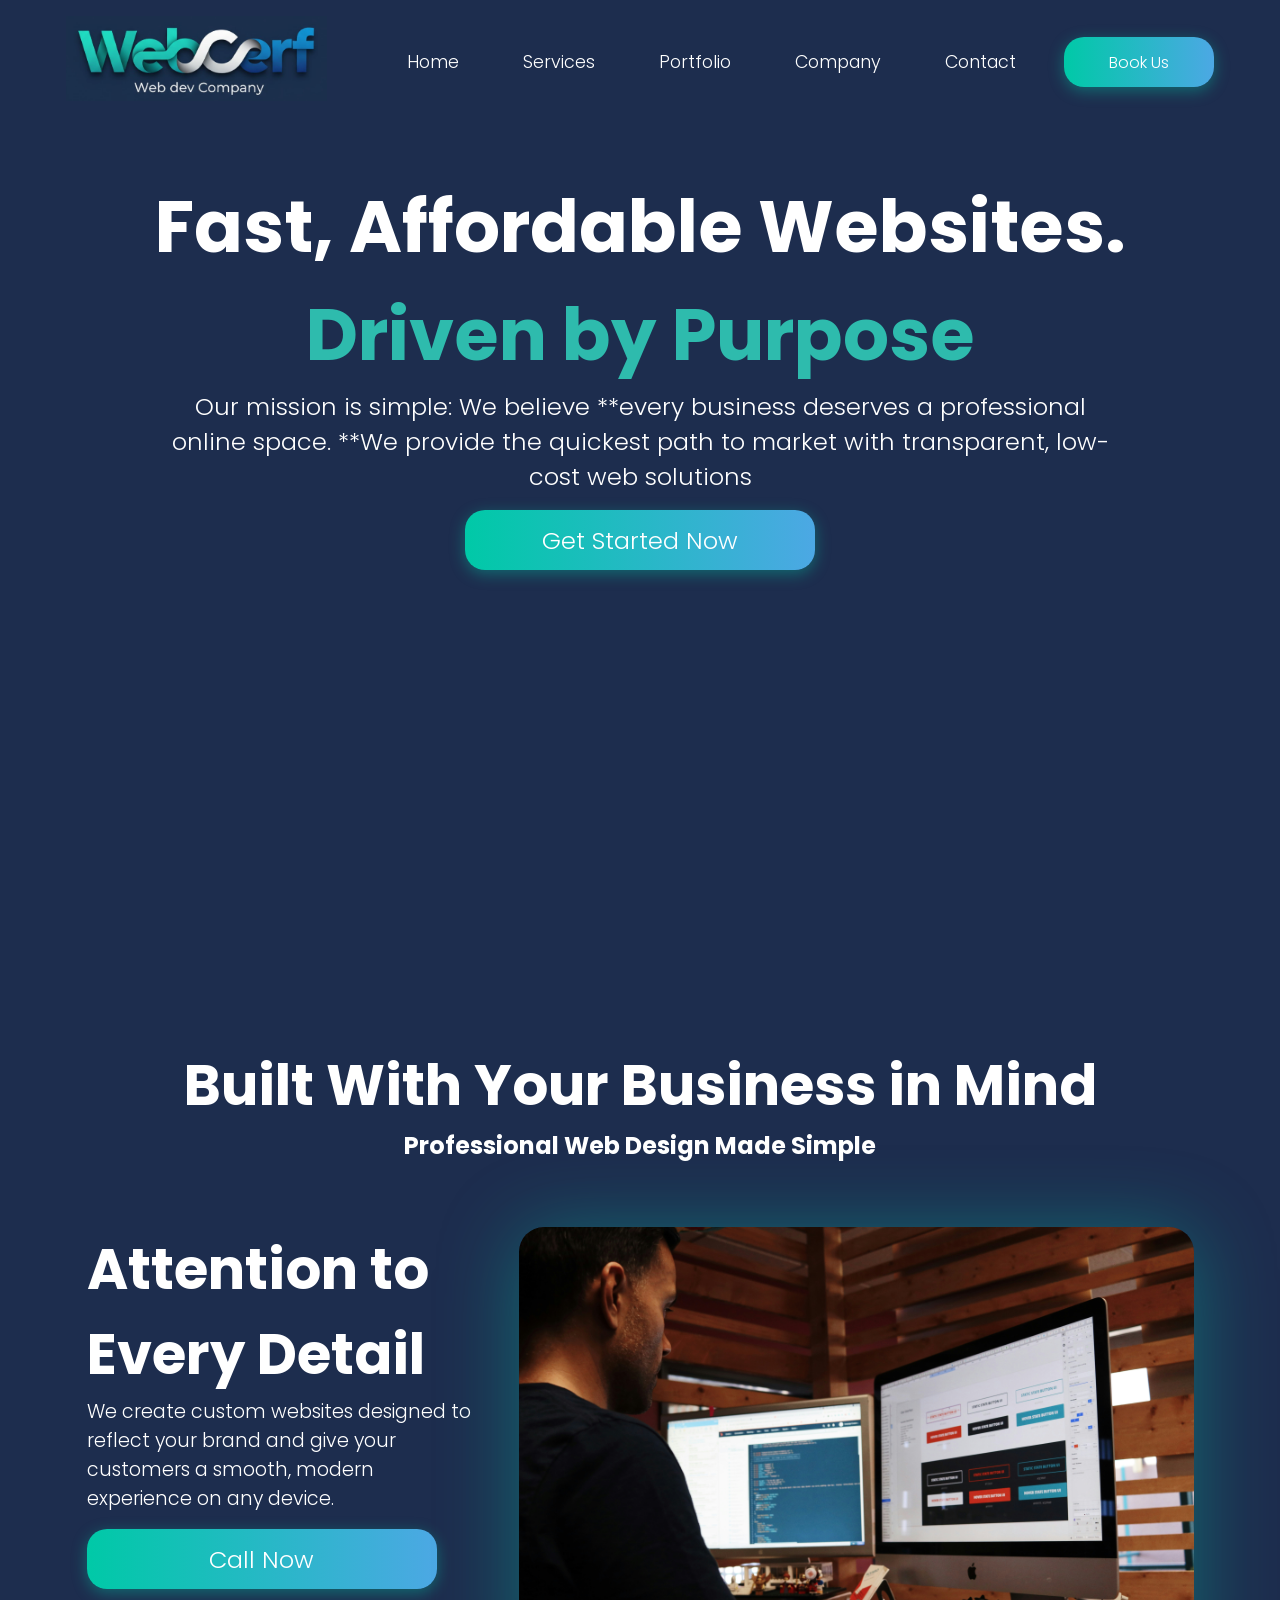
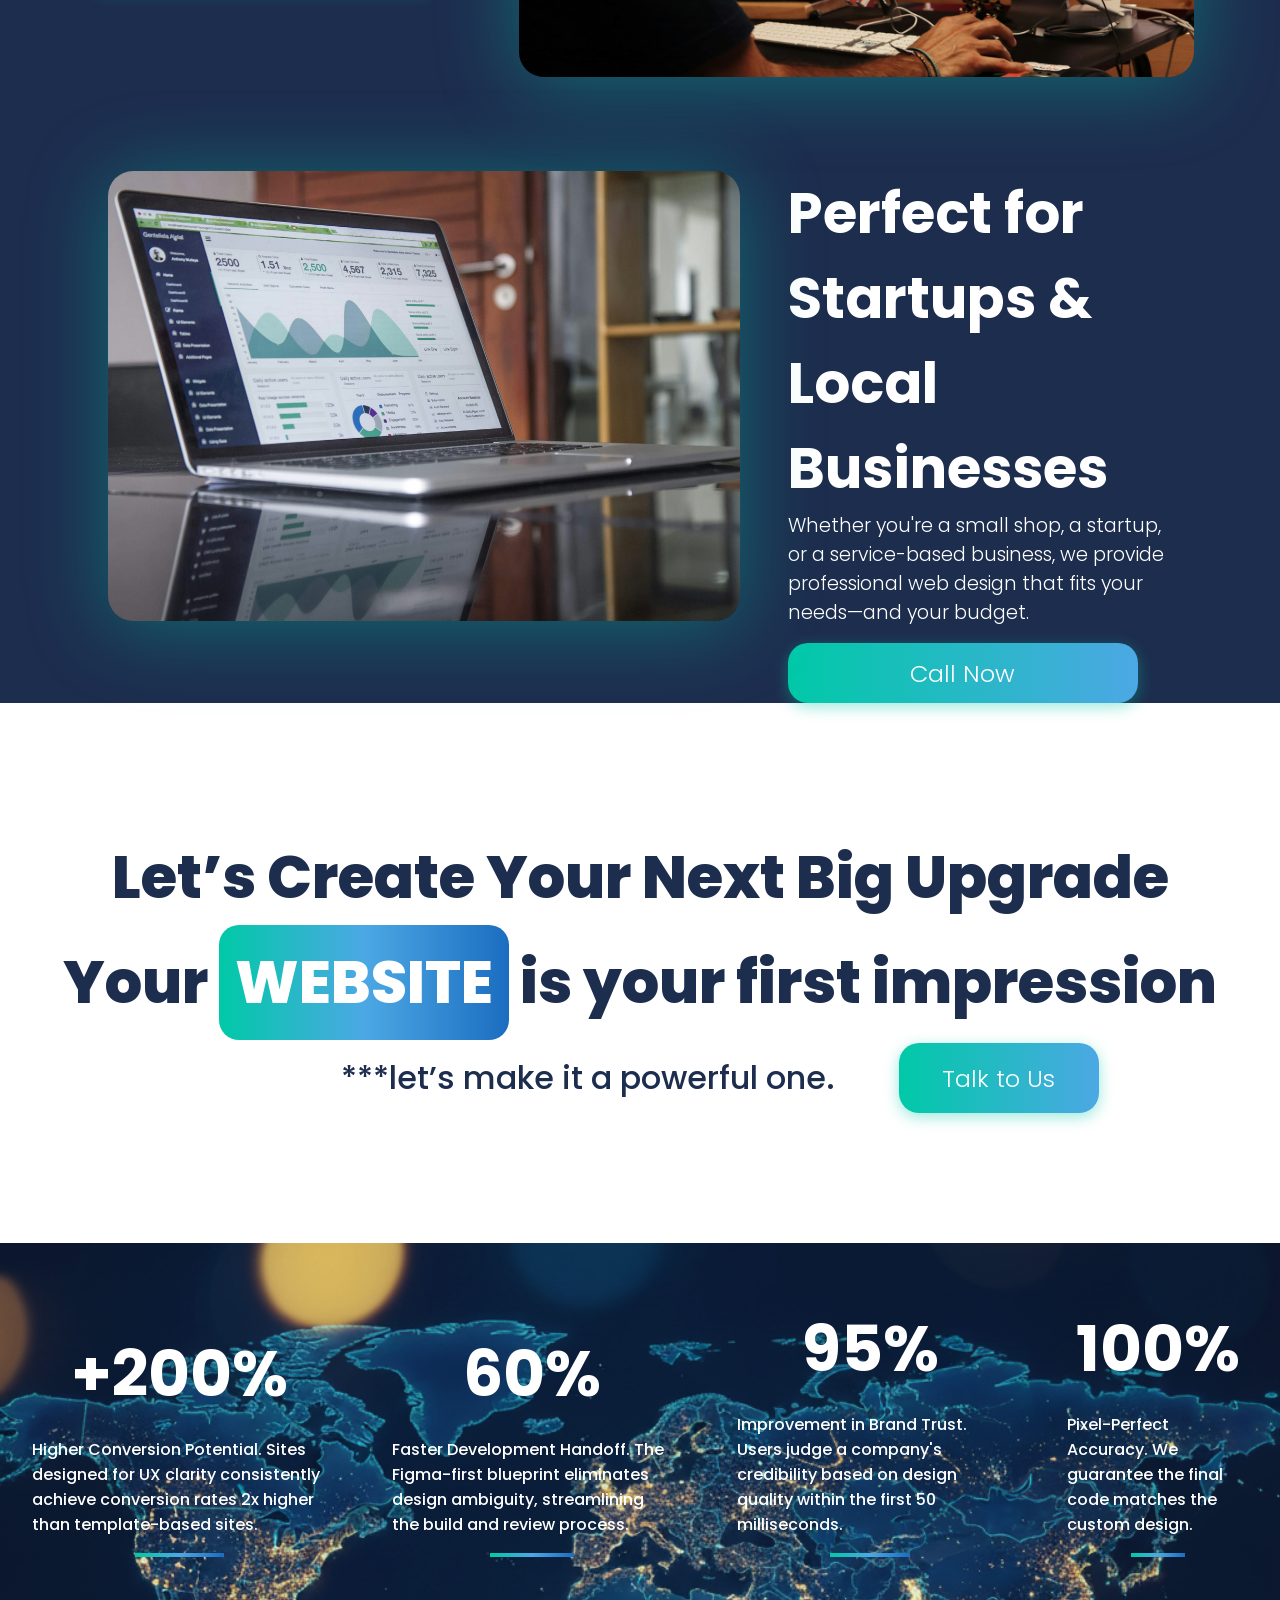
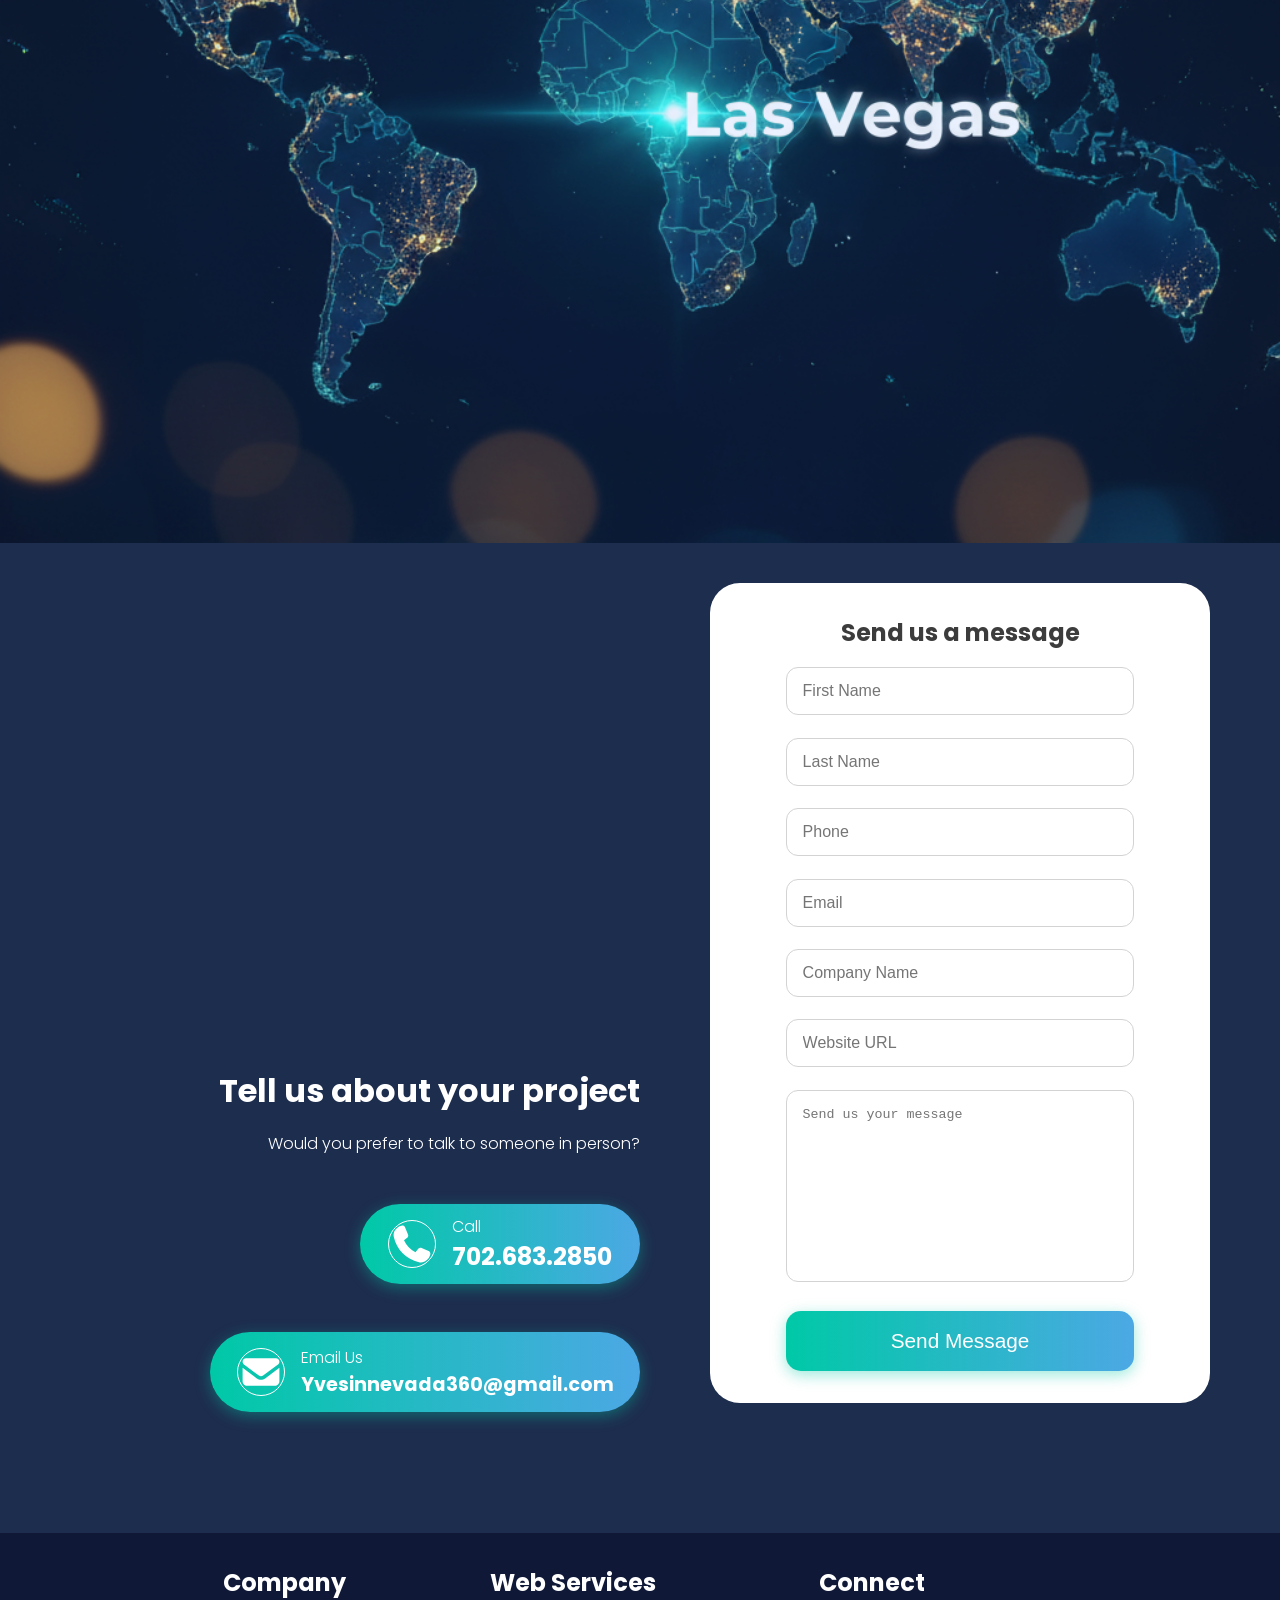
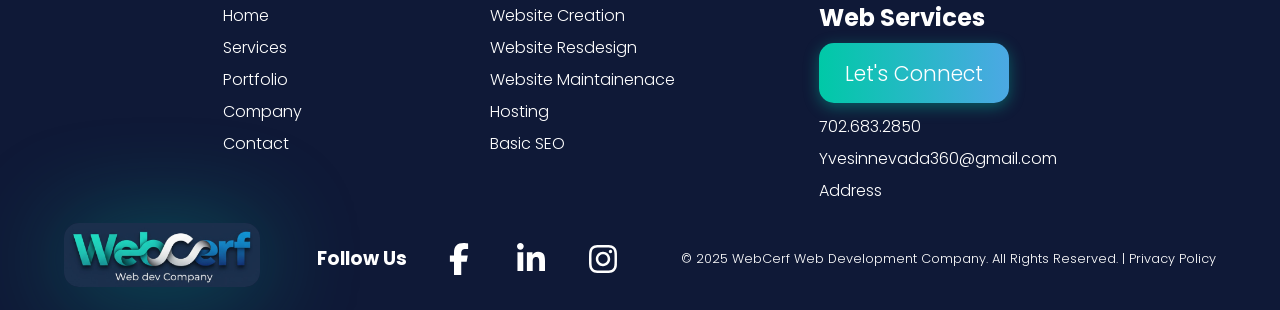
<file: WebCerf Site/Index.html>
<!DOCTYPE html> 
<html lang="en">
    <head>
        <!-- META -->
        <meta charset="UTF-8">
        <meta http-equiv="x-ua-compatible" content="ie=edge" />
        <meta name="viewport" content="width=device-width, initial-scale=1.0" />
        <meta name="description" content="WebCerf Company Website" />
        <meta name="author" content="WebCerf" />
        <meta name="theme-color" content="#0a0a0a" />

         <!-- Open Graph / Social -->
        <meta property="og:type" content="website" />
        <meta property="og:title" content="Page Title" />
        <meta property="og:description" content="Short social description" />
        <meta property="og:url" content="https://example.com/page" />
        <meta property="og:image" content="https://example.com/og-image.jpg" />

        <!-- Website Title -->
        <title>Web Development Company - WebCerf</title>

        <!-- CSS LINKS -->
        <link rel="stylesheet" href="styles.css" />
        <!--JS LINKS-->
        <script defer src="script.js"></script>

        <!-- Meta for mobile web app behaviour -->
         <meta name="mobile-web-app-capable" content="yes" />
         <link rel="preconnect" href="https://fonts.googleapis.com">
         <link rel="preconnect" href="https://fonts.gstatic.com" crossorigin>
         <link href="https://fonts.googleapis.com/css2?family=Poppins:ital,wght@0,100;0,200;0,300;0,400;0,500;0,600;0,700;0,800;0,900;1,100;1,200;1,300;1,400;1,500;1,600;1,700;1,800;1,900&family=Roboto:ital,wght@0,100..900;1,100..900&display=swap" rel="stylesheet">
    </head>
    <body>
        <header>
            <nav id="desktop-nav">

                <div class="logo-container">
                    <img src="./assets/companylogo.jpg" alt="Company Logo">
                </div>

                <ul class="desktop-nav-links">
                    <li><a href="">Home</a></li>
                    <li><a href="">Services</a></li>
                    <li><a href="">Portfolio</a></li>
                    <li><a href="">Company</a></li>
                    <li><a href="">Contact</a></li>
                </ul>

                <div class="desktop-nav-btn">
                    Book Us
                </div>

            </nav>
        </header>
        <main>

            <div id="hero-section">
                <h1>Fast, Affordable Websites.</h1>
                <h1 class="hero-colored">Driven by Purpose</h1>
                <p>Our mission is simple: We believe **every business deserves a professional</p>
                <p>online space. **We provide the quickest path to market with transparent, low-</p>
                <p>cost web solutions</p>
                <div class="hero-btn">Get Started Now</div>
            </div>

                <div class="wrapper">
                    <div class="item item1">
                        <img src="./assets/chart-line-solid-full.svg" alt="Chart Icon">
                        <p>Drives more sales</p>
                    </div>
                    <div class="item item2">
                        <img src="./assets/bolt-solid-full.svg" alt="Bolt Icon">
                        <p>Rapid Deployment</p>
                    </div>
                    <div class="item item3">
                        <img src="./assets/credit-card-solid-full.svg" alt="Cost Icon">
                       <p>Cost Efficient</p>
                    </div>
                    <div class="item item4">
                        <img src="./assets/mobile-solid-full.svg" alt="Mobile Icon">
                        <p>Mobile Friendly</p>
                    </div>
                    <div class="item item5">
                        <img src="./assets/magnifying-glass-chart-solid-full.svg" alt="SEO Icon">
                        <p>SEO Optimized</p>
                    </div>
                    <div class="item item6">
                        <img src="./assets/star-solid-full.svg" alt="Start Icon">
                        <p>Boosts Brand Credibility</p>
                    </div>
                    <div class="item item7">
                        <img src="./assets/circle-user-solid-full.svg" alt="User Icon">
                        <p>Enhances User Experience</p>
                    </div>
                    <div class="item item8">
                        <img src="./assets/bullseye-solid-full.svg" alt="Bullseye Icon">
                        <p>Conversion-Focused Design</p>
                    </div>
                </div>


          <section>
            <div id="web-build-section">

                <h1>Built With Your Business in Mind</h1>
                <h2>Professional Web Design Made Simple</h2>
                
           
             <div class="web-build-container">
              <div class="web-build-text">
                <h2>Attention to Every Detail</h2>
                <p> We create custom websites designed to reflect your brand and give your 
                    customers a smooth, modern experience on any device.    
                </p>
                <div class="web-build-btn">Call Now</div>
              </div>
            
                <div class="web-build-img">
                    <img src="./assets/webbuildiimg1.jpg" alt="Computer with codes design image">
                </div>
        
           
                </div>

            <!--2nd Sub Section-->
            <div class="web-build-container2">
            <div class="web-build-text">
                <h2>Perfect for Startups & Local Businesses</h2>
                <p>Whether you're a small shop, a startup, or a service-based business, 
                we provide professional web design that fits your needs—and your budget. </p>  
                <div class="web-build-btn">Call Now</div>
            </div>
            
             <div class="web-build-img">
                    <img src="./assets/webbuildimg2.jpg" alt="Computer with codes design image">
            </div>
        </div>
            </div>
          </section>

          <article>
            <div id="article-section">
                    <h2 class="article-title">Let’s Create Your Next Big Upgrade</h2>
                    <h2 class="article-title">Your <span>WEBSITE</span> is your first impression</h2>
                <div class="article-box2">
                    <div class="article-item1">***let’s make it a powerful one.</div>
                    <div class="article-btn">Talk to Us</div>
                </div>
            </div>
          </article>


          <section>
                <div id="bg-img">
                    <div class="bg-overlay"></div>
                    <div class="stats-container">
                        <div class="stats-box">
                            <h2>+200%</h2>
                            <p>Higher Conversion Potential. Sites designed for UX clarity consistently
                                 achieve conversion rates 2x higher than template-based sites.</p>
                            <span></span>
                        </div>
                        <div class="stats-box">
                            <h2>60%</h2>
                            <p>Faster Development Handoff. The Figma-first blueprint eliminates 
                                design ambiguity, streamlining the build and review process.</p>
                            <span></span>
                        </div>
                        <div class="stats-box">
                            <h2>95%</h2>
                            <p>Improvement in Brand Trust. Users judge a company's credibility 
                                based on design quality within the first 50 milliseconds.</p>
                            <span></span>
                        </div>
                        <div class="stats-box">
                            <h2>100%</h2>
                            <p>Pixel-Perfect Accuracy. We guarantee the final code matches the custom 
                                design.</p>
                            <span></span>
                        </div>
                      </div>
                    </div>
                
          </section>




          <section>
                <div id="contact-section">
                    <div class="map-container">
                        <iframe 
                        src="https://www.google.com/maps/embed?pb=!1m18!1m12!1m3!1d103182.9831085851!2d-115.32521430273438!3d36.082072700000005!2m3!1f0!2f0!3f0!3m2!1i1024!2i768!4f13.1!3m3!1m2!1s0x80c8d1348932683b%3A0x42027a27dabd9309!2sWelcome%20to%20Fabulous%20Las%20Vegas%20Sign!5e0!3m2!1sen!2sus!4v1763645974658!5m2!1sen!2sus" 
                        width="600" 
                        height="450" 
                        style="border:0;" 
                        allowfullscreen="" 
                        loading="lazy" 
                        referrerpolicy="no-referrer-when-downgrade">
                        </iframe>

                        <div class="call-btn-container">
                            <h2 class="contact-title">Tell us about your project</h2>
                            <p>Would you prefer to talk to someone in person?</p>
                            <div class="call-btn">
                             
                                <div class="call-img"><img src="./assets/phone-solid-full.svg" all="Phone Icon"></div>
                                <div class="call-txt">
                                <p>Call</p>
                                <h2>702.683.2850</h2>
                                </div>
                            </div>
                            <div class="email-btn">
                                <div class="call-img"><img src="./assets/envelope-solid-full.svg" alt="Email Icon"></div>
                                <div class="call-txt">
                                <p>Email Us</p>
                                <h2>Yvesinnevada360@gmail.com</h2>
                                </div>
                            </div>
                        </div>

                    </div>
                    <div class="form-container">
                        <form id="form" action="#" method="POST" class="form-container" novalidate>
                            <h2>Send us a message</h2>
                            <div class="form-group">
    <input type="text" id="firstName" placeholder="First Name">
    <div class="error"></div>
</div>

<div class="form-group">
    <input type="text" id="lastName" placeholder="Last Name">
    <div class="error"></div>
</div>

<div class="form-group">
    <input type="tel" id="phone" placeholder="Phone">
    <div class="error"></div>
</div>

<div class="form-group">
    <input type="email" id="email" placeholder="Email">
    <div class="error"></div>
</div>

<div class="form-group">
    <input type="text" id="company" placeholder="Company Name">
    <div class="error"></div>
</div>

<div class="form-group">
    <input type="url" id="website" placeholder="Website URL">
    <div class="error"></div>
</div>

<div class="form-group">
    <textarea id="message" placeholder="Send us your message"></textarea>
    <div class="error"></div>
</div>

<button type="submit" class="contact-btn">Send Message</button>
                        </form>
                    </div>
                </div>
          </section>



        </main>

        <footer>
            <div id="footer-section">
                <div class="footer-anterior-nav">
                    <div class="footer-nav-links">
                        <h2>Company</h2>
                        <span></span>
                        <ul>
                            <li><a>Home</a></li>
                            <li><a>Services</a></li>
                            <li><a>Portfolio</a></li>
                            <li><a>Company</a></li>
                            <li><a>Contact</a></li>
                        </ul>
                    </div>
                    <div class="footer-web-services">
                             <h2>Web Services</h2>
                             <span></span>
                        <ul>
                            <li><a>Website Creation</a></li>
                            <li><a>Website Resdesign</a></li>
                            <li><a>Website Maintainenace</a></li>
                            <li><a>Hosting</a></li>
                            <li><a>Basic SEO</a></li>
                        </ul>
                    </div>
                    <div class="footer-contact-info">
                        <h2>Connect</h2>
                                    <h2>Web Services</h2>
                             <span></span>
                             <div class="footer-btn">Let's Connect</div>
                        <ul>
                            <li><a>702.683.2850</a></li>
                            <li><a>Yvesinnevada360@gmail.com</a></li>
                            <li><a>Address</a></li>
                        </ul>
                    </div>
                </div>
                <div id="footer-logo-container">
                    <div class="logo-box">
                        <img src="./assets/companylogo.jpg" alt="Company Logo">
                    </div>
                    <div class="socmed-box">
                        <h3>Follow Us</h3>
                        <img src="./assets/facebook-f-brands-solid-full.svg" alt="Facebook Link Icon">
                        <img src="./assets/linkedin-in-brands-solid-full.svg" alt="LinkedIn Link Icon">
                        <img src="./assets/instagram-brands-solid-full (1).svg" alt="Instagram Link Icon">
                    </div>
                <div id="copy-container">
                    <p>© 2025 WebCerf Web Development Company. All Rights Reserved. | Privacy Policy </p>
                </div>
            </div>
          </div>
        </footer>


    </body>

</html>
</file>
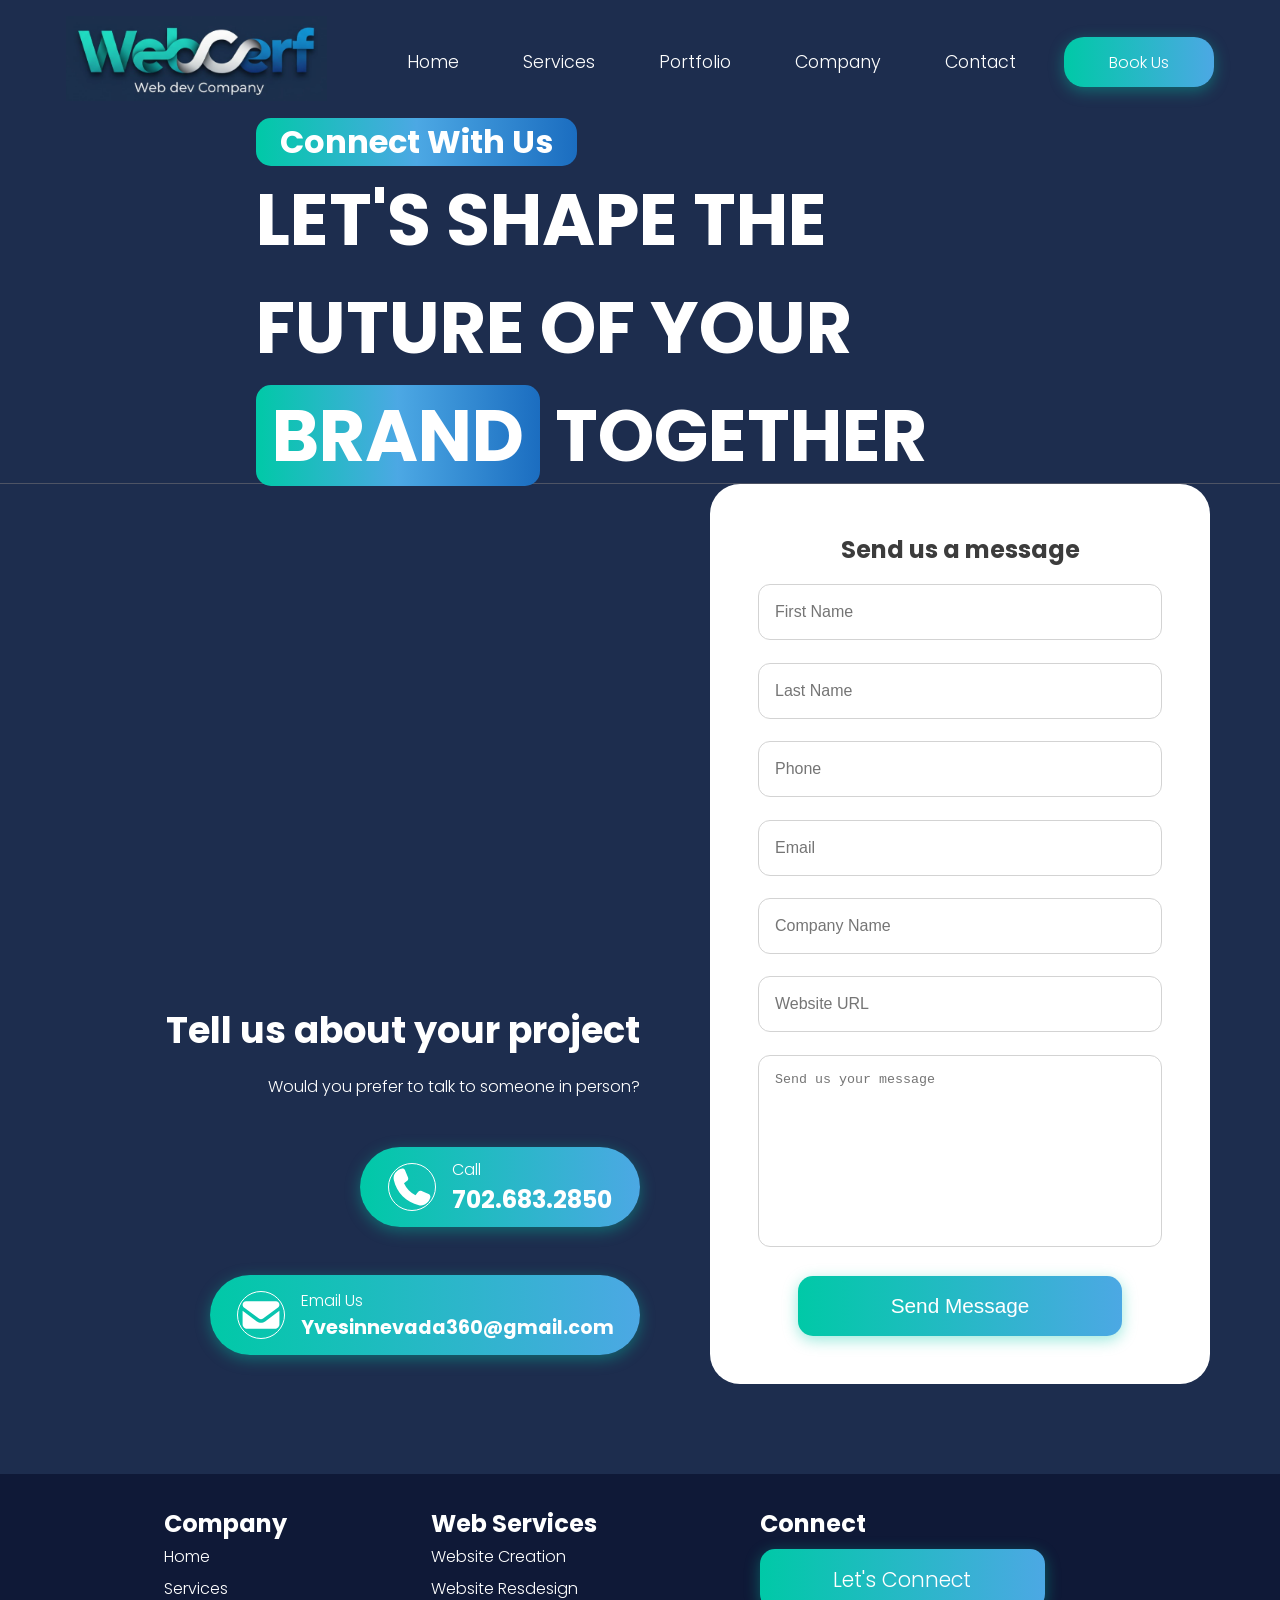
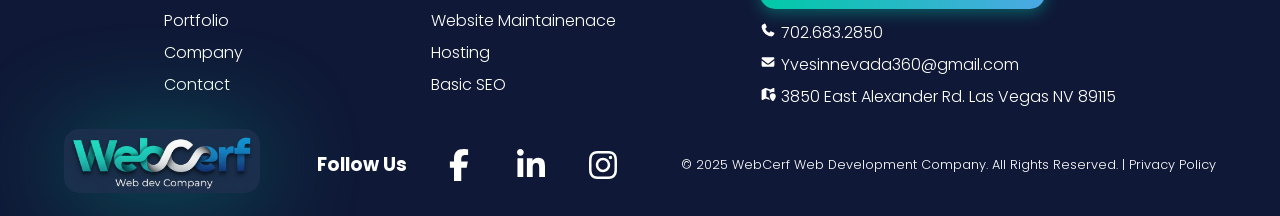
<file: WebCerf Site/contact.html>
<!DOCTYPE html> 
<html lang="en">
    <head>
        <!-- META -->
        <meta charset="UTF-8">
        <meta http-equiv="x-ua-compatible" content="ie=edge" />
        <meta name="viewport" content="width=device-width, initial-scale=1.0" />
        <meta name="description" content="WebCerf Company Website" />
        <meta name="author" content="WebCerf" />
        <meta name="theme-color" content="#0a0a0a" />

         <!-- Open Graph / Social -->
        <meta property="og:type" content="website" />
        <meta property="og:title" content="Page Title" />
        <meta property="og:description" content="Short social description" />
        <meta property="og:url" content="https://example.com/page" />
        <meta property="og:image" content="https://example.com/og-image.jpg" />

        <!-- Website Title -->
        <title>Web Development Company - WebCerf</title>

        <!-- CSS LINKS -->
        <link rel="stylesheet" href="styles.css" />
        <link rel="stylesheet" href="contact.css" />
        <link rel="stylesheet" href="contact-mediaquery.css" />
        <!--JS LINKS-->
        <script defer src="contact.js"></script>
         <script defer src="hamburger-nav.js"></script>

        <!-- Meta for mobile web app behaviour -->
         <meta name="mobile-web-app-capable" content="yes" />
         <link rel="preconnect" href="https://fonts.googleapis.com">
         <link rel="preconnect" href="https://fonts.gstatic.com" crossorigin>
         <link href="https://fonts.googleapis.com/css2?family=Poppins:ital,wght@0,100;0,200;0,300;0,400;0,500;0,600;0,700;0,800;0,900;1,100;1,200;1,300;1,400;1,500;1,600;1,700;1,800;1,900&family=Roboto:ital,wght@0,100..900;1,100..900&display=swap" rel="stylesheet">
    </head>
    <body>

    </body>
     <header>
            <nav id="desktop-nav">

                <div class="logo-container">
                    <img src="./assets/companylogo.jpg" alt="Company Logo">
                </div>

                <ul class="desktop-nav-links">
                    <li><a href="index.html">Home</a></li>
                    <li><a href="services.html">Services</a></li>
                    <li><a href="portfolio.html">Portfolio</a></li>
                    <li><a href="company.html">Company</a></li>
                    <li><a href="contact.html">Contact</a></li>
                </ul>

                <div class="desktop-nav-btn">
                    Book Us
                </div>
            </nav>

            <nav id="hamburger-nav">
                <div class="hamburger-container">
                    <div class="hamburger-menu">
                        <div class="hamburger-logo">
                            <img src="./assets/companylogo.jpg" alt="Company Website Logo">
                        </div>
                        <div class="hamburger-icon" onclick="toggleMenu()">
                            <span></span>
                            <span></span>
                            <span class="short-span"></span>
                        </div>
                        <div class="hamburger-menu-links">
                            <ul>
                                <li><a href="Index.html" onclick="toggleMenu()">Home</a></li>
                                <li><a href="services.html" onclick="toggleMenu()">Services</a></li>
                                <li><a href="portfolio.html" onclick="toggleMenu()">Portfolio</a></li>
                                <li><a href="company.html" onclick="toggleMenu()">Company</a></li>
                                <li><a href="contact.html" onclick="toggleMenu()">Contact</a></li>
                            </ul>
                        </div>
                    </div>
                </div>
            </nav>
        </header>

        <main>


            <section>
                <div id="hero-contact-section">
                    <div class="contact-hero">
                        <h4>Connect With Us</h4>
                    <h2>
                        LET'S SHAPE THE FUTURE OF YOUR <span>BRAND</span> TOGETHER
                    </h2>
                    </div>
                </div>
            </section>


            <!-------------------------
              CONTACT SECTION - START
            -------------------------->

     <section>
                <div id="contact-section">
                    <div class="map-container">
                        <iframe 
                        src="https://www.google.com/maps/embed?pb=!1m18!1m12!1m3!1d103182.9831085851!2d-115.32521430273438!3d36.082072700000005!2m3!1f0!2f0!3f0!3m2!1i1024!2i768!4f13.1!3m3!1m2!1s0x80c8d1348932683b%3A0x42027a27dabd9309!2sWelcome%20to%20Fabulous%20Las%20Vegas%20Sign!5e0!3m2!1sen!2sus!4v1763645974658!5m2!1sen!2sus" 
                        width="600" 
                        height="450" 
                        style="border:0;" 
                        allowfullscreen="" 
                        loading="lazy" 
                        referrerpolicy="no-referrer-when-downgrade">
                        </iframe>

                        <div class="call-btn-container">
                            <h2 class="contact-title">Tell us about your project</h2>
                            <p>Would you prefer to talk to someone in person?</p>
                            <div class="call-btn" id="js-callBtn">
                             
                                <div class="call-img"><img src="./assets/phone-solid-full.svg" all="Phone Icon"></div>
                                <div class="call-txt">
                                <p>Call</p>
                                <h2>702.683.2850</h2>
                                </div>
                            </div>
                            <div class="email-btn" id="js-emailBtn">
                                <div class="call-img"><img src="./assets/envelope-solid-full.svg" alt="Email Icon"></div>
                                <div class="call-txt">
                                <p>Email Us</p>
                                <h2>Yvesinnevada360@gmail.com</h2>
                                </div>
                            </div>
                        </div>

                    </div>
                    <div class="form-container">
                        <form id="contactForm" action="https://formspree.io/f/mpwgwlqq" method="POST" class="form-container" novalidate>
                            <h2>Send us a message</h2>
                            <div class="contact-form-group">
    <input type="hidden" name="form_contact_page_location" value="Home Page">
    <input type="text" id="contactFirstName" name="first_name" placeholder="First Name">
    <div class="error"></div>
</div>

<div class="contact-form-group">
    <input type="text" id="contactLastName"  name="last_name" placeholder="Last Name">
    <div class="error"></div>
</div>

<div class="contact-form-group">
    <input type="tel" id="contactPhone" name="phone_number" placeholder="Phone">
    <div class="error"></div>
</div>

<div class="contact-form-group">
    <input type="email" id="contactEmail" name="email_address" placeholder="Email">
    <div class="error"></div>
</div>

<div class="contact-form-group">
    <input type="text" id="contactCompany" name="company_name" placeholder="Company Name">
    <div class="error"></div>
</div>

<div class="contact-form-group">
    <input type="url" id="contactWebsite" name="website_url" placeholder="Website URL">
    <div class="error"></div>
</div>

<div class="contact-form-group">
    <textarea id="contactMessage" placeholder="Send us your message"></textarea>
    <div class="error"></div>
</div>

<button type="submit" class="contact-form-btn">Send Message</button>
                        </form>
                    </div>
                </div>
          </section>

            <!-------------------------
              CONTACT SECTION - START
            -------------------------->



        </main>


            <!-------------------------
              FOOTER SECTION - START
            -------------------------->

        <footer>
            <div id="footer-section">
                <div class="footer-anterior-nav">
                    <div class="footer-nav-links">
                        <h2>Company</h2>
                        <span></span>
                        <ul>
                            <li><a href="Index.html">Home</a></li>
                            <li><a href="services.html">Services</a></li>
                            <li><a href="portfolio.html">Portfolio</a></li>
                            <li><a href="company.html">Company</a></li>
                            <li><a href="contact.html">Contact</a></li>
                        </ul>
                    </div>
                    <div class="footer-web-services">
                             <h2>Web Services</h2>
                             <span></span>
                        <ul>
                            <li><a href="services.html#smooth-scroll1">Website Creation</a></li>
                            <li><a href="services.html#smooth-scroll2">Website Resdesign</a></li>
                            <li><a href="services.html#smooth-scroll3">Website Maintainenace</a></li>
                            <li><a href="services.html#smooth-scroll4">Hosting</a></li>
                            <li><a href="services.html#smooth-scroll5">Basic SEO</a></li>
                        </ul>
                    </div>
                    <div class="footer-contact-info">
                        <h2>Connect</h2>
                             <span></span>
                             <div class="footer-btn">Let's Connect</div>
                        <ul>
                            <li><a href="tel:+7026832850"><img src="./assets/phone-solid-full.svg" alt="Phone Icon">702.683.2850</a></li>
                            <li><a href="emailto:Yvesinnevada360@gamil.com"><img src="./assets/envelope-solid-full.svg" alt="Email Icon">Yvesinnevada360@gmail.com</a></li>
                            <li><a><img src="./assets/map-location-solid-full.svg" alt="Address Icon">3850 East Alexander Rd. Las Vegas NV 89115</a></li>
                        </ul>
                    </div>
                </div>
                <div id="footer-logo-container">
                    <div class="logo-box">
                        <img src="./assets/companylogo.jpg" alt="Company Logo">
                    </div>
                    <div class="socmed-box">
                        <h3>Follow Us</h3>
                        <img src="./assets/facebook-f-brands-solid-full.svg" alt="Facebook Link Icon">
                        <img src="./assets/linkedin-in-brands-solid-full.svg" alt="LinkedIn Link Icon">
                        <img src="./assets/instagram-brands-solid-full (1).svg" alt="Instagram Link Icon">
                    </div>
                <div id="copy-container">
                    <p>© 2025 WebCerf Web Development Company. All Rights Reserved. | Privacy Policy </p>
                </div>
            </div>
          </div>
        </footer>

           <!-------------------------
              FOOTER SECTION - END
            -------------------------->
    </body>

</html>
</file>
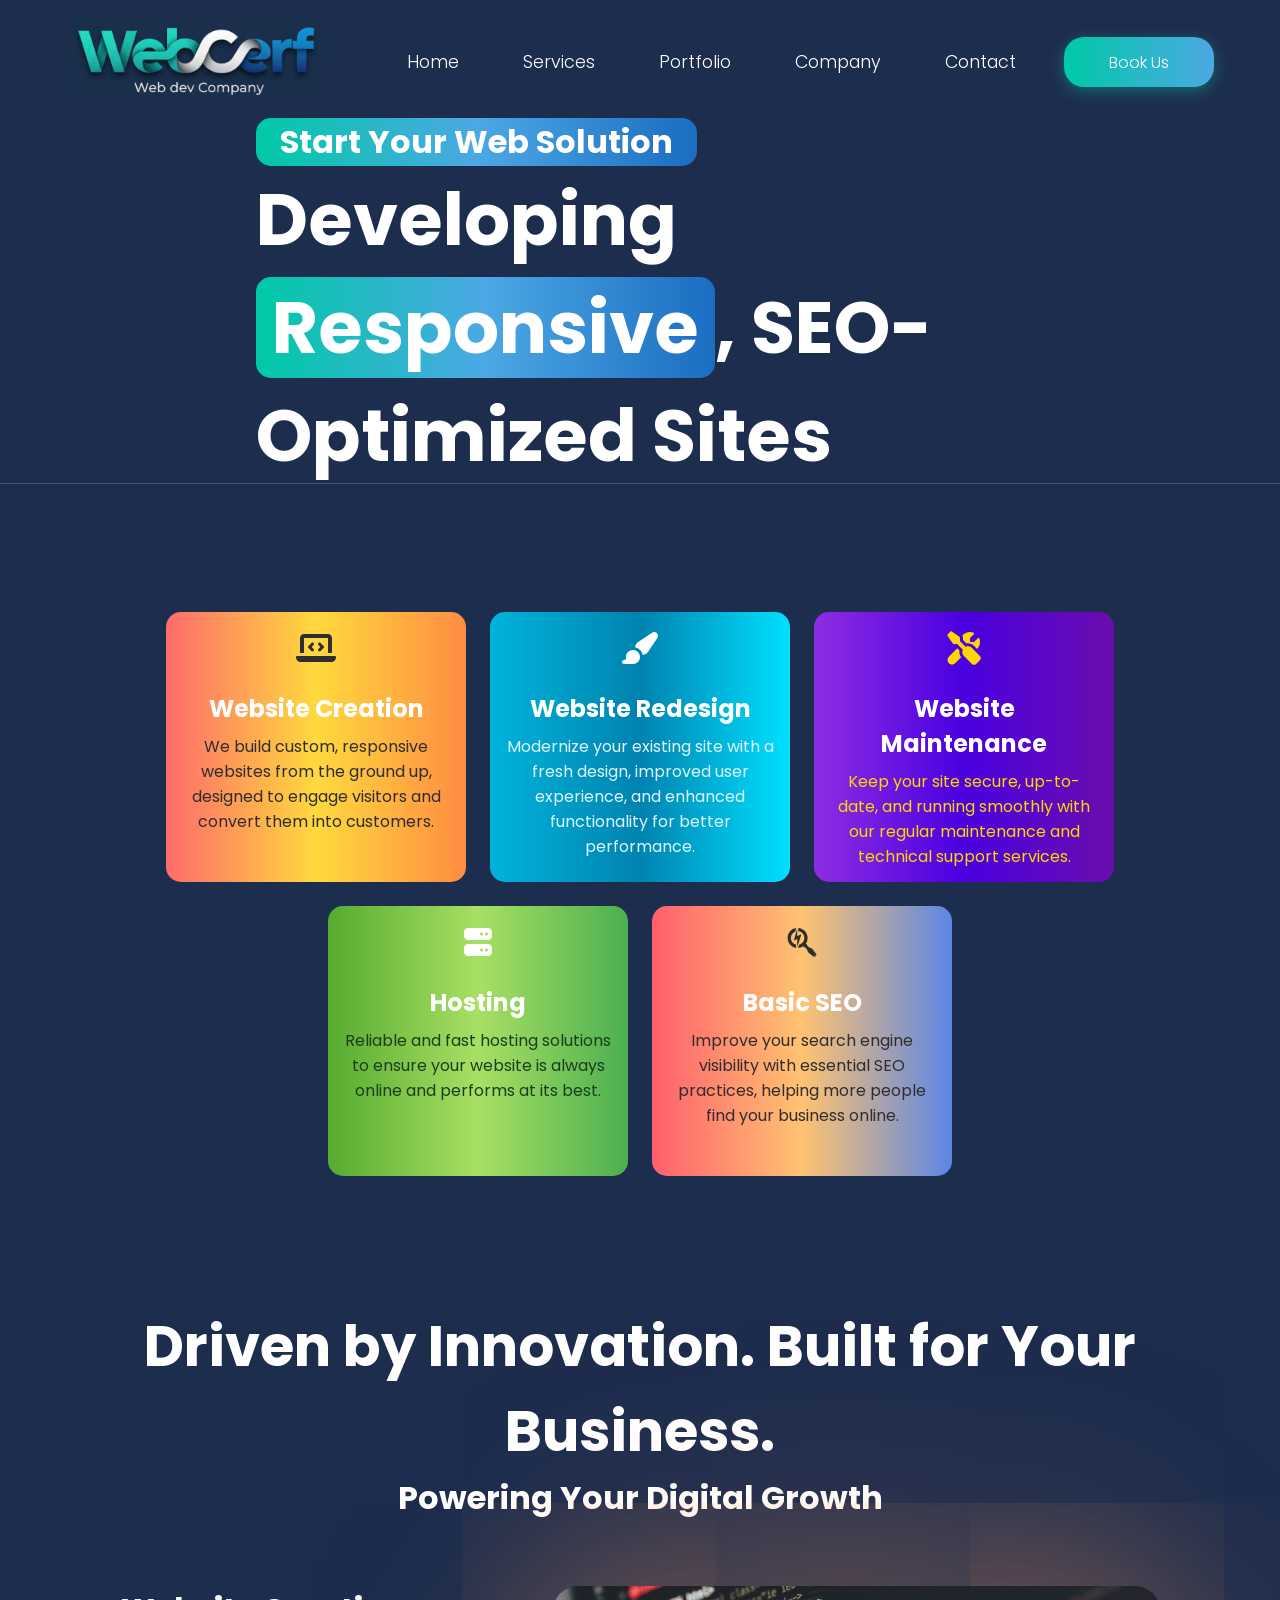
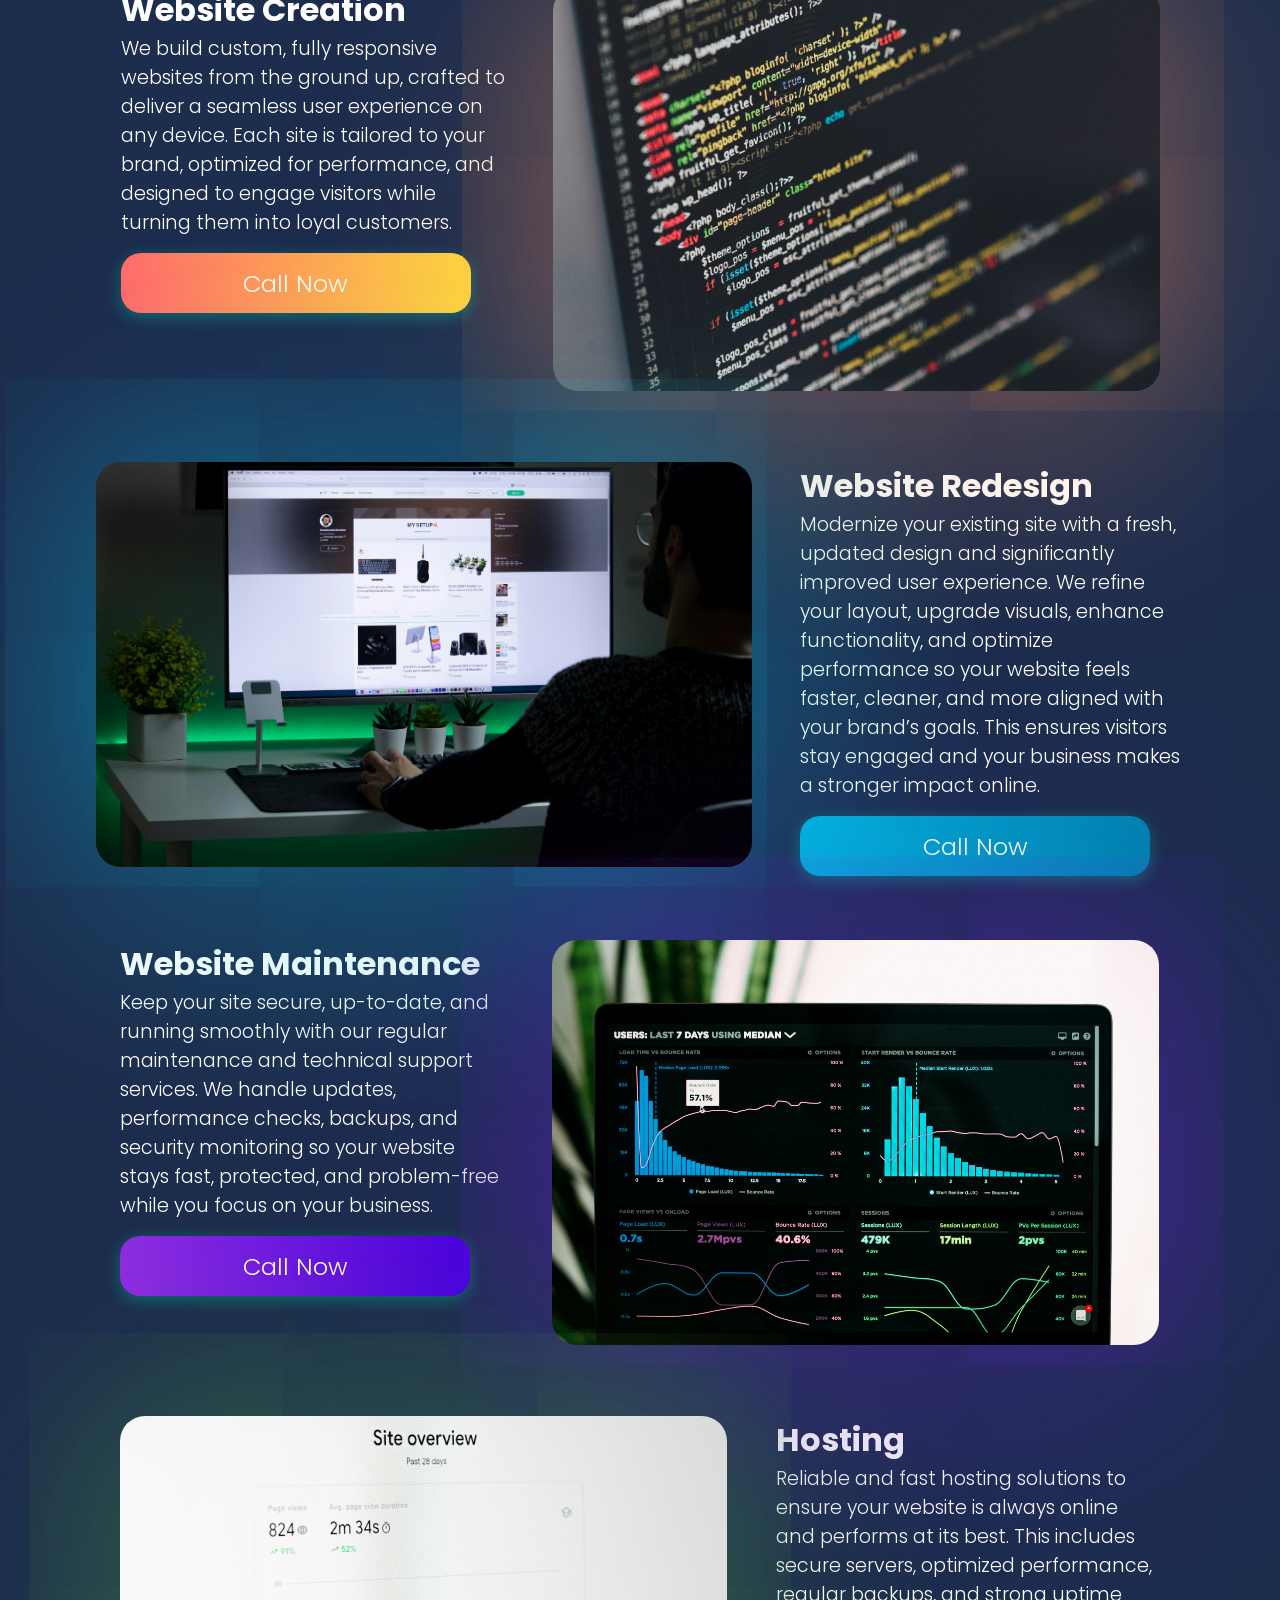
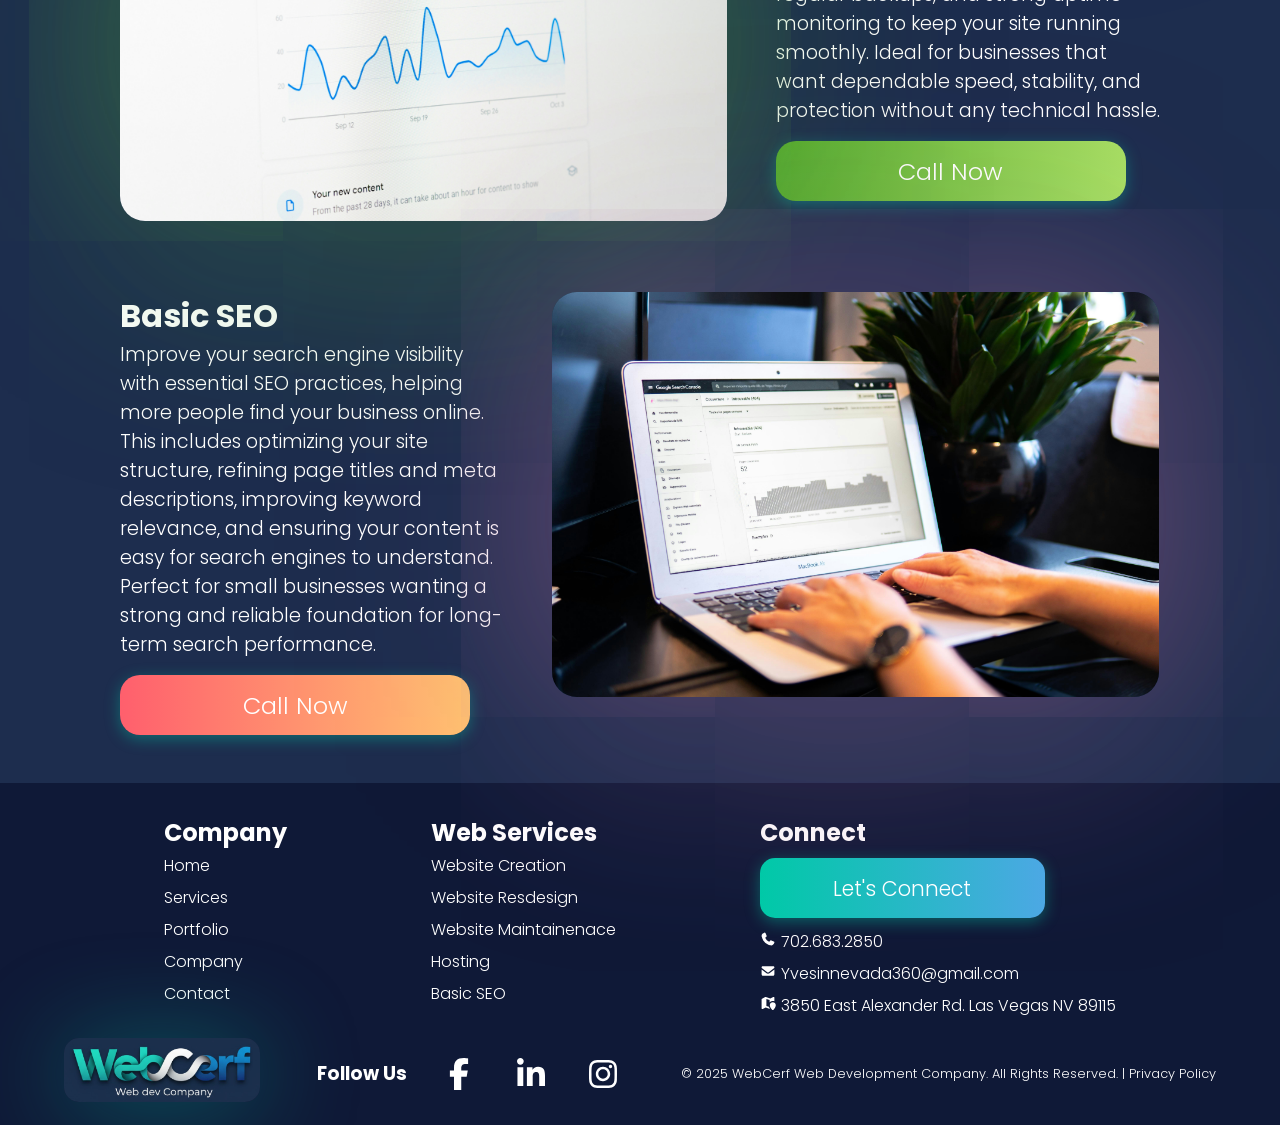
<file: WebCerf Site/services.html>
<!DOCTYPE html> 
<html lang="en">
    <head>
        <!-- META -->
        <meta charset="UTF-8">
        <meta http-equiv="x-ua-compatible" content="ie=edge" />
        <meta name="viewport" content="width=device-width, initial-scale=1.0" />
        <meta name="description" content="WebCerf Company Website" />
        <meta name="author" content="WebCerf" />
        <meta name="theme-color" content="#0a0a0a" />

         <!-- Open Graph / Social -->
        <meta property="og:type" content="website" />
        <meta property="og:title" content="Page Title" />
        <meta property="og:description" content="Short social description" />
        <meta property="og:url" content="https://example.com/page" />
        <meta property="og:image" content="https://example.com/og-image.jpg" />

        <!-- Website Title -->
        <title>Web Development Company - WebCerf</title>

        <!-- CSS LINKS -->
        <link rel="stylesheet" href="styles.css" />
        <link rel="stylesheet" href="services.css" />
        <link rel="stylesheet" href="services-mediaquery.css" />
 
        <!--JS LINKS-->
        <script defer src="services.js"></script>
         <script defer src="hamburger-nav.js"></script>

        <!-- Meta for mobile web app behaviour -->
         <meta name="mobile-web-app-capable" content="yes" />
         <link rel="preconnect" href="https://fonts.googleapis.com">
         <link rel="preconnect" href="https://fonts.gstatic.com" crossorigin>
         <link href="https://fonts.googleapis.com/css2?family=Poppins:ital,wght@0,100;0,200;0,300;0,400;0,500;0,600;0,700;0,800;0,900;1,100;1,200;1,300;1,400;1,500;1,600;1,700;1,800;1,900&family=Roboto:ital,wght@0,100..900;1,100..900&display=swap" rel="stylesheet">
    </head>
    <body>
        <header>
            <nav id="desktop-nav">

                <div class="logo-container">
                    <img src="./assets/companylogo.jpg" alt="Company Logo">
                </div>

                <ul class="desktop-nav-links">
                    <li><a href="index.html">Home</a></li>
                    <li><a href="services.html">Services</a></li>
                    <li><a href="portfolio.html">Portfolio</a></li>
                    <li><a href="company.html">Company</a></li>
                    <li><a href="contact.html">Contact</a></li>
                </ul>

                <div class="desktop-nav-btn" id="js-header-services-nav-btn">
                    Book Us
                </div>

            </nav>
 <nav id="hamburger-nav">
                <div class="hamburger-container">
                    <div class="hamburger-menu">
                        <div class="hamburger-logo">
                            <img src="./assets/companylogo.jpg" alt="Company Website Logo">
                        </div>
                        <div class="hamburger-icon" onclick="toggleMenu()">
                            <span></span>
                            <span></span>
                            <span class="short-span"></span>
                        </div>
                        <div class="hamburger-menu-links">
                            <ul>
                                <li><a href="Index.html" onclick="toggleMenu()">Home</a></li>
                                <li><a href="services.html" onclick="toggleMenu()">Services</a></li>
                                <li><a href="portfolio.html" onclick="toggleMenu()">Portfolio</a></li>
                                <li><a href="company.html" onclick="toggleMenu()">Company</a></li>
                                <li><a href="contact.html" onclick="toggleMenu()">Contact</a></li>
                            </ul>
                        </div>
                    </div>
                </div>
            </nav>

        </header>

        <main>


            <section>
                <div id="hero-services-section">
                    <div class="services-hero">
                        <h4>Start Your Web Solution</h4>
                    <h2>
                        Developing <span>Responsive</span>, SEO-Optimized Sites
                    </h2>
                    </div>
                </div>
            </section>


            <section>
                <div id="services-cards-container">
    <a href="#smooth-scroll1">
    <div class="service-card service-card-1">
        <img src="./assets/laptop-code-solid-full.svg" alt="Laptop Icon">
        <h2>Website Creation</h2>
        <p>We build custom, responsive websites from the ground up,
             designed to engage visitors and convert them into customers.</p>
    </div>
    </a>
    <a href="#smooth-scroll2">
    <div class="service-card service-card-2">
        <img src="./assets/paintbrush-solid-full.svg" alt="Paintbrush Icon">
        <h2>Website Redesign</h2>
        <p>Modernize your existing site with a fresh design, 
            improved user experience, and enhanced functionality for better performance.</p>
    </div>
    </a>
    <a href="#smooth-scroll3">
    <div class="service-card service-card-3">
        <img src="./assets/screwdriver-wrench-solid-full.svg" alt="Maintenance Tools Icon">
        <h2>Website Maintenance</h2>
        <p>Keep your site secure, up-to-date, and running 
            smoothly with our regular maintenance and technical support services.</p>
    </div>
    </a>
    <a href="#smooth-scroll4">
    <div class="service-card service-card-4">
        <img src="./assets/server-solid-full.svg" alt="Server Icon">
        <h2>Hosting</h2>
        <p>Reliable and fast hosting solutions to ensure your 
            website is always online and performs at its best.</p>
    </div>
    </a>
    <a href="#smooth-scroll5">
    <div class="service-card service-card-5">
        <img src="./assets/searchengin-brands-solid-full.svg" alt="SEO Icon">
        <h2>Basic SEO</h2>
        <p>Improve your search engine visibility with essential 
            SEO practices, helping more people find your business online.</p>
    </div>
    </a>
</div>

            </section>


            <section>
            <div id="web-services-section">

                <h1>Driven by Innovation. Built for Your Business.</h1>
                <h2>Powering Your Digital Growth</h2>
                
           
             <div class="web-services-container" id="smooth-scroll1">
              <div class="web-services-text">
                <h2>Website Creation</h2>
                <p> We build custom, fully responsive websites from the ground up, crafted to 
                    deliver a seamless user experience on any device. Each site is tailored to
                     your brand, optimized for performance, and designed to engage visitors 
                     while turning them into loyal customers.   
                </p>
                <div class="web-services-btn services-btn1">Call Now</div>
              </div>
            
                <div class="web-services-img box-shadow1">
                    <img src="./assets/ilya-pavlov-OqtafYT5kTw-unsplash.jpg" alt="Computer with codes design image">
                </div>
        
           
                </div>

            <!--2nd Sub Section-->
            <div class="web-services-container2" id="smooth-scroll2">
            <div class="web-services-text">
                <h2>Website Redesign</h2>
                <p>Modernize your existing site with a fresh, updated design and significantly
                     improved user experience. We refine your layout, upgrade visuals, 
                     enhance functionality, and optimize performance so your website feels
                      faster, cleaner, and more aligned with your brand’s goals. This ensures
                       visitors stay engaged and your business makes a stronger impact online.</p>  
                <div class="web-services-btn services-btn2">Call Now</div>
            </div>
            
             <div class="web-services-img box-shadow2">
                    <img src="./assets/antonio-cerbino-xx3FhP88o5Q-unsplash.jpg" alt="Computer with codes design image">
            </div>
            </div>

            
            <!--3rd Sub Section-->
                 <div class="web-services-container3" id="smooth-scroll3">
            <div class="web-services-text">
                <h2>Website Maintenance</h2>
                <p>Keep your site secure, up-to-date, and running smoothly with our regular 
                    maintenance and technical support services. We handle updates, performance 
                    checks, backups, and security monitoring so your website stays fast,
                     protected, and problem-free while you focus on your business. </p>  
                <div class="web-services-btn services-btn3">Call Now</div>
            </div>
            
             <div class="web-services-img box-shadow3">
                    <img src="./assets/luke-chesser-JKUTrJ4vK00-unsplash.jpg" alt="Computer with codes design image">
            </div>
            </div>

              <!--4th Sub Section-->
                 <div class="web-services-container4" id="smooth-scroll4">
            <div class="web-services-text">
                <h2>Hosting</h2>
                <p>Reliable and fast hosting solutions to ensure your website is always online
                     and performs at its best. This includes secure servers, optimized performance, 
                     regular backups, and strong uptime monitoring to keep your site running 
                     smoothly. Ideal for businesses that want dependable speed, stability, and 
                     protection without any technical hassle. </p>  
                <div class="web-services-btn services-btn4">Call Now</div>
            </div>
            
             <div class="web-services-img box-shadow4">
                    <img src="./assets/justin-morgan-_Lnid7JAWFQ-unsplash.jpg" alt="Computer with codes design image">
            </div>
            </div>

                    <!--5th Sub Section-->
                 <div class="web-services-container5" id="smooth-scroll5">
            <div class="web-services-text">
                <h2>Basic SEO</h2>
                <p>Improve your search engine visibility with essential SEO practices, helping 
                    more people find your business online. This includes optimizing your site
                     structure, refining page titles and meta descriptions, improving keyword
                      relevance, and ensuring your content is easy for search engines to 
                      understand. Perfect for small businesses wanting a strong and reliable 
                      foundation for long-term search performance. </p>  
                <div class="web-services-btn services-btn5">Call Now</div>
            </div>
            
             <div class="web-services-img box-shadow5">
                    <img src="./assets/myriam-jessier-VCtI-0qlVgA-unsplash.jpg" alt="Computer with codes design image">
            </div>
            </div>

            </div>
          </section>



        </main>


          <footer>
            <div id="footer-section">
                <div class="footer-anterior-nav">
                    <div class="footer-nav-links">
                        <h2>Company</h2>
                        <span></span>
                        <ul>
                            <li><a href="Index.html">Home</a></li>
                            <li><a href="services.html">Services</a></li>
                            <li><a href="portfolio.html">Portfolio</a></li>
                            <li><a href="company.html">Company</a></li>
                            <li><a href="contact.html">Contact</a></li>
                        </ul>
                    </div>
                    <div class="footer-web-services">
                             <h2>Web Services</h2>
                             <span></span>
                        <ul>
                            <li><a href="services.html#smooth-scroll1">Website Creation</a></li>
                            <li><a href="services.html#smooth-scroll2">Website Resdesign</a></li>
                            <li><a href="services.html#smooth-scroll3">Website Maintainenace</a></li>
                            <li><a href="services.html#smooth-scroll4">Hosting</a></li>
                            <li><a href="services.html#smooth-scroll5">Basic SEO</a></li>
                        </ul>
                    </div>
                    <div class="footer-contact-info">
                        <h2>Connect</h2>
                             <span></span>
                             <a href="contact.html"><div class="footer-btn">Let's Connect</div></a>
                        <ul>
                            <li><a href="tel:+7026832850"><img src="./assets/phone-solid-full.svg" alt="Phone Icon">702.683.2850</a></li>
                            <li><a href="mailto:Yvesinnevada360@gamil.com"><img src="./assets/envelope-solid-full.svg" alt="Email Icon">Yvesinnevada360@gmail.com</a></li>
                            <li><a><img src="./assets/map-location-solid-full.svg" alt="Address Icon">3850 East Alexander Rd. Las Vegas NV 89115</a></li>
                        </ul>
                    </div>
                </div>
                <div id="footer-logo-container">
                    <div class="logo-box">
                        <img src="./assets/companylogo.jpg" alt="Company Logo">
                    </div>
                    <div class="socmed-box">
                        <h3>Follow Us</h3>
                        <img src="./assets/facebook-f-brands-solid-full.svg" alt="Facebook Link Icon">
                        <img src="./assets/linkedin-in-brands-solid-full.svg" alt="LinkedIn Link Icon">
                        <img src="./assets/instagram-brands-solid-full (1).svg" alt="Instagram Link Icon">
                    </div>
                <div id="copy-container">
                    <p>© 2025 WebCerf Web Development Company. All Rights Reserved. | Privacy Policy </p>
                </div>
            </div>
          </div>
        </footer>
    </body>

</html>
</file>
<file: WebCerf Site/styles.css>
/*DEFAULT RESET*/

* {
    margin: 0;
    padding: 0;
    box-sizing: border-box;
}

html {
    font-family: "Poppins", sans-serif;
    font-weight: 300;
    font-style: normal;
    color: white;
    background-color: rgb(29, 45, 78);
    scroll-behavior: smooth;
}

a {
    text-decoration: none;
    color: white;
}



/*HEADER - DESKTOP NAV SECTION*/

#desktop-nav {
    display: flex;
    justify-content: center;
    align-items: center;
    padding: 1rem;
    gap: 3rem;
}

.logo-container img {
    height: 85px;
    padding-right: 2rem;
}

.desktop-nav-links {
    display: flex;
    align-items: center;
    gap: 4rem;
}

.desktop-nav-links li {
    list-style: none;
}

.desktop-nav-links li a {
    text-decoration: none;
    color: white;
    font-size: 1.1rem;
}



/*HAMBURGER NAV SECTION*/

#hamburger-nav {
    width: 100%;
    height: 14vh;
    display: none;
    position: relative;
}

.hamburger-logo img {
    height: 5rem;
}

.hamburger-container {
    width: 100%;
    height: 100%;
    Padding: 0;
}

.hamburger-menu {
    display: flex;
    justify-content: space-between;
    align-items: center;
    padding: 0 2rem;
}

.hamburger-icon {
    height: fit-content;
    width: fit-content;
    display: flex;
    flex-direction: column;
    gap: 5px;
    cursor: pointer;
}




.hamburger-icon span {
    height: 2px;
    width: 25px;
    background-color: white;
}

.hamburger-icon .short-span {
    width: 18px;
}

.hamburger-menu-links ul {
    transition: all 0.3s ease-out;
}

.hamburger-menu-links {
    opacity: 0;

}

.hamburger-menu-links ul li a {
    color: white;
    font-size: 1rem;
}

.hamburger-menu-links ul li {
    list-style: none;
    display: hidden;
}

.hamburger-menu-links{
    position: absolute;
    top: 100%;
    right: 0;
    background-color: rgb(29, 45, 78);
    transition: height 0.5s ease-in-out, padding 0.4s ease-in-out;
}


.hamburger-menu-links.open {
    height: 999999999999px;
    width: 100%;
    padding: 1rem;
    margin: 0;
    color: white;
    z-index: 1000;
    display: flex;
    justify-content: center;
    opacity: 1;
}

.hamburger-menu-links ul li {
    color: white;
}

.hamburger-menu-links a {
    display: block;
    padding: 10px;
    text-align: center;
    font-size: 1.5rem;
    color: black;
    text-decoration: none;
}

.hamburger-icon span {
    transition:  all 0.3s ease-in-out;
}

.hamburger-icon.open span:first-child {
    transform: rotate(45deg) translate(5px, 5px);
}

.hamburger-icon.open span:nth-child(2) {
     opacity: 0;
}

.hamburger-icon.open span:last-child {
    transform: rotate(-45deg) translate(5px, -5px);
    width: 25px;
}

.hamburger-icon span:first-child {
    transform: none;
    opacity: 1;
}
  

/*DESKTOP NAV BUTTON*/

.desktop-nav-btn {
    color: white;
    display: flex;
    align-items: center;
    justify-content: center;
    background-image: linear-gradient(to right, #00C9A7 0%, #4CA8E4 50%, #1B6DC0 100%); 
    background-size: 200% auto;
    box-shadow: 0 4px 15px rgba(0, 201, 167, 0.4);
    transition: all 0.5s ease-in-out;
    transform: scale(1);
    height: 50px;
    width: 150px;
    border-radius: 20px;
    cursor: pointer;
}

.desktop-nav-btn:hover {
    background-position: right center;
    box-shadow: 0 6px 25px rgba(0, 201, 167, 0.7);
    transform: scale(1.05);

}


/*HERO SECTION*/

#hero-section {
    display: flex;
    flex-direction: column;
    align-items: center;
    justify-content: center;
    height: 55vh;
    color: white;
}

#hero-section h1 {
    font-size: 4.5rem;
}

#hero-section p {
    font-size: 1.5rem;
}

.hero-btn,
.web-build-btn {
    color: white;
    display: flex;
    align-items: center;
    justify-content: center;
    background-image: linear-gradient(to right, #00C9A7 0%, #4CA8E4 50%, #1B6DC0 100%); 
    background-size: 200% auto;
    box-shadow: 0 4px 15px rgba(0, 201, 167, 0.4);
    transition: all 0.5s ease-in-out;
    transform: scale(1);
    height: 60px;
    width: 350px;
    border-radius: 20px;
    cursor: pointer;
    font-size: 1.5rem;
    margin-top: 1rem;
}

.hero-btn:hover,
.web-build-btn:hover {
    background-position: right center;
    box-shadow: 0 6px 25px rgba(0, 201, 167, 0.7);
    transform: scale(1.05);

}

.hero-colored {
    color: rgb(46, 187, 173);
}

.item img {
    height: 6rem;
    background-image: linear-gradient(to right, #00C9A7 0%, #4CA8E4 50%, #1B6DC0 100%); 
    border-radius: 100px;
    transition: all 0.3s ease-in-out;
    Padding: 0.5rem;
}

.item img:hover {
    box-shadow: 0 6px 25px rgba(0, 201, 167, 0.7);
    transform: scale(1.05);
}

.wrapper {
    margin-bottom: 16vh;
  width: 100%;
  max-width: 1635px;
  margin-inline: auto;
  position: relative;
  height: 200px;
  margin-top: 5rem;
    overflow: hidden;
  mask-image: linear-gradient(
    to right,
    rgba(0, 0, 0, 0),
    rgba(0, 0, 0, 1) 20%,
    rgba(0, 0, 0, 1) 80%,
    rgba(0, 0, 0, 0)
  );
}

@keyframes scrollLeft {
  to {
    left: -200px;
  }
}

.item {
  padding-top: 40px;
  text-align: center;
  color: white;
  font-size: 1.1rem;
  width: 220px;
  height: 100px;
  border-radius: 6px;
  position: absolute;
  left: max(calc(200px * 8), 100%);
  animation-name: scrollLeft;
  animation-duration: 30s;
  animation-timing-function: linear;
  animation-iteration-count: infinite;
}

.item1 {
  animation-delay: calc(30s / 8 * (8 - 1) * -1);
}

.item2 {
  animation-delay: calc(30s / 8 * (8 - 2) * -1);
}

.item3 {
  animation-delay: calc(30s / 8 * (8 - 3) * -1);
}

.item4 {
  animation-delay: calc(30s / 8 * (8 - 4) * -1);
}

.item5 {
  animation-delay: calc(30s / 8 * (8 - 5) * -1);
}

.item6 {
  animation-delay: calc(30s / 8 * (8 - 6) * -1);
}

.item7 {
  animation-delay: calc(30s / 8 * (8 - 7) * -1);
}

.item8 {
  animation-delay: calc(30s / 8 * (8 - 8) * -1);
}

/*WEB BUILD SECTION*/

#web-build-section {
    height: 140vh;
    width: 100%;
    display: flex;
    flex-direction: column;
    align-items: center;
}

#web-build-section h1,
#web-build-section h2 {
    display: flex;
    justify-content: center;
    color: white;
}

#web-build-section h1,
.web-build-text h2 {
    font-size: 3.5rem;
}

#web-bild-section h2 {
    font-size: 2rem;
}


.web-build-text p {
    font-size: 1.2rem;
}

.web-build-container,
.web-build-container2 {
    display: flex;
    justify-content: center;
    gap: 3rem;
    height: 50%;
    padding: 0 2rem;
    margin-top: 4rem;
}

.web-build-container2 {
    flex-direction: row-reverse;
}

.web-build-text {
    width: 30vw;
    display: flex;
    flex-direction: column;
    align-items: flex-start;
}

.web-build-img img {
    height: 50vh;
    width: 100%;
    border-radius: 25px;
    box-shadow: 0 6px 80px rgba(0, 201, 167, 0.4);
    animation: zoomIn 0.6s ease forwards;
}

@keyframes zoomIn {
    from {
        transform: scale(0.9);
        opacity: 0;
    }
    to {
        transform: scale(1);
        opacity: 1;
    }
}

@keyframes appear {
    from {
        opacity: 0;
        scale: 0.5;
    }
    to {
        opacity: 1;
        scale: 1;
    }
}


.web-build-container, .web-build-container2 {
    animation: appear linear;
    animation-timeline: view();
    animation-range: entry 0% cover 40%;
}




/*WEB BUILD BUTTON is defined in the ff section below*/
/*DESKTOP NAV BUTTON*/
/*WEB BUILD BUTTON is within the section above*/

/*ARTICLE SECTION*/

    #article-section {
        width: 100%;
        height: 60vh;
        background-color: white;
        display: flex;
        flex-direction: column;
        align-items: center;
        justify-content: center;
        gap: 1rem;
        color: rgb(29, 45, 78);
        padding: 0 1rem;
    }   


    #article-section .article-title {
        font-size: 3.7rem;
        font-weight: 800;
        background: none;
    }

    #article-section span {
        color: white;
        padding: 1rem;
        border-radius: 20px;
        background-image: linear-gradient(to right, #00C9A7 0%, #4CA8E4 50%, #1B6DC0 100%); 
    }

    .article-box2 {
        color: rgb(29, 45, 78);
        background: none;
        display: flex;
        align-items: center;
        justify-content: flex-end;
        width: 73.5%;
        gap: 4rem;
    }

    .article-item1 {
        background: none;
        font-size: 2rem;
        font-weight: 500;
    }



    .article-btn {
        color: white;
        display: flex;
        align-items: center;
        justify-content: center;
        background-image: linear-gradient(to right, #00C9A7 0%, #4CA8E4 50%, #1B6DC0 100%); 
        background-size: 200% auto;
        box-shadow: 0 4px 15px rgba(0, 201, 167, 0.4);
        transition: all 0.5s ease-in-out;
        transform: scale(1);
        height: 70px;
        width: 200px;
        border-radius: 20px;
        cursor: pointer;
        font-size: 1.5rem;
    }


    .article-btn:hover {
        background-position: right center;
        box-shadow: 0 6px 25px rgba(0, 201, 167, 0.7);
        transform: scale(1.05);
    }

    @keyframes appear {
    from {
        opacity: 0;
        scale: 0.5;
    }
    to {
        opacity: 1;
        scale: 1;
    }
}

#article-section .article-title,
.article-btn {
    animation: appear linear;
    animation-timeline: view();
    animation-range: entry 0% cover 40%;
}




.web-build-container, .web-build-container2 {
    animation: appear linear;
    animation-timeline: view();
    animation-range: entry 0% cover 40%;
}



/*BACKGROUND SECTION*/

#bg-img {
    background-image: url('./assets/bgimg0.jpg');
    background-position: center;
    background-repeat: no-repeat;
    background-size: cover;
    height: 100vh;
    width: 100%;
    position: relative;
}

    .bg-overlay {
       background: #417dff1a; /* opacity adjustment */
       height: 100vh;
       width: 100%;
       z-index: 0;
    }

    .stats-container, .stats-box h2,
    .stats-box, .stats-box p {
        background: none;
    }


    .stats-container {
        z-index: 1;
        display: flex;
        position: absolute;
        top: 10px;
    }


    .stats-box {
        background: none;
        display: flex;
        flex-direction: column;
        align-items: center;
        justify-content: flex-end;
        gap: 1rem;
        padding: 0 2rem;
        margin-top: 3rem;
    }

    .stats-box h2 {
        font-size: 4rem;
    }

    .stats-box p {
        font-size: 1rem;
        font-weight: 500;
    }

    .stats-box span {
        height: 4px;
        width: 30%;
        background-image: linear-gradient(to right, #00C9A7 0%, #4CA8E4 50%, #1B6DC0 100%); 

    }



    @keyframes appear {
    from {
        opacity: 0;
        scale: 0.5;
    }
    to {
        opacity: 1;
        scale: 1;
    }
}

.stats-box {
    animation: appear linear;
    animation-timeline: view();
    animation-range: entry 0% cover 40%;
}



/*CONTACT SECTION*/

#contact-section {
    height: 110vh;
    width: 100%;
    display: flex;
}

.form-container{
    display: flex;
    justify-content: center;
    height: 100vh;
    width: 100%;
    align-items: center;
}

.map-container {
    width: 100%;
    display: flex;
    justify-content: flex-start;
    align-items: flex-end;
    padding-top: 11.4rem;
    flex-direction: column;
}

iframe {
    border-radius: 20px;
    width: 80%;
    height: 38vh;
    padding-bottom: 1rem;
}

.call-btn-container .contact-title {
    font-size: 2rem;
}

.call-btn-container {
    
    width: 100%;
    height: fit-content;
    display: flex;
    flex-direction: column;
    gap: 1rem;
    align-items: flex-end;
    justify-content: center;
}


.call-img img {
    height: 3rem;
    border: 1px solid white;
    border-radius: 100px;
}

.call-img {
    display: flex;
    align-items: center;
}

.call-btn,
.email-btn {
    color: white;
    display: flex;
    align-items: center;
    justify-content: center;
    background-image: linear-gradient(to right, #00C9A7 0%, #4CA8E4 50%, #1B6DC0 100%); 
    background-size: 200% auto;
    box-shadow: 0 4px 15px rgba(0, 201, 167, 0.4);
    transition: all 0.5s ease-in-out;
    transform: scale(1);
    height: 80px;
    width: 280px;
    border-radius: 50px;
    cursor: pointer;
    font-size: 1.5rem;
    margin-top: 2rem;
    gap: 1rem;
}

.email-btn {
    width: 430px !important;
}

.email-btn .call-txt h2{
    font-size: 1.2rem;
}

.call-txt {
    font-size: 1rem;
}



/*FORM SECTION*/

#form {
    height: fit-content;
    width: 500px;
    border-radius: 30px;
    background-color: white;
    display: flex;
    justify-content: flex-start;
    flex-direction: column;
    align-items: center;
    gap: 0.1rem;
    padding: 2rem;
}

#form h2 {
    color: rgb(60, 60, 60);
    padding-bottom: 1rem;

}

.form-group {
    width: 80%;
}

.form-group #firstName,
.form-group #lastName,
.form-group #phone,
.form-group #email,
.form-group #company,
.form-group #website {
    height: 3rem;
    width: 100%;
    border-radius: 12px;
    font-size: 1rem;
    padding: 0 1rem;
    border: 1px solid lightgrey;
}

.form-group textarea {
    height: 12rem;
    width: 100%;
    border-radius: 12px;
    padding: 1rem;
    border: 1px solid lightgrey;
    resize: none;
}


#form button {
       color: white;
        display: flex;
        align-items: center;
        justify-content: center;
        background-image: linear-gradient(to right, #00C9A7 0%, #4CA8E4 50%, #1B6DC0 100%); 
        background-size: 200% auto;
        box-shadow: 0 4px 15px rgba(0, 201, 167, 0.4);
        transition: all 0.5s ease-in-out;
        transform: scale(1);
        height: 60px;
        width: 80%;
        border-radius: 15px;
        cursor: pointer;
        border: none;
        font-size: 1.3rem;
}


/*JS INTERACTIVITY STLES (FORM) - START*/

input.success,
textarea.success {
    border-color: green !important;

}

input.error,
textarea.error {
    border-color: red !important;
}

input:focus {
    outline: 0;
}

textarea:focus {
    outline: 0;
}

.contact-form-group {
    background-color: white;
}

.error {
    display: block;
    color: red;
    font-size: 0.7rem;
    margin-top: 0.3rem;
    min-height: 1rem;
}

/*JS INTERACTIVITY STLES (FORM) - END*/

    @keyframes appear {
    from {
        opacity: 0;
        scale: 0.5;
    }
    to {
        opacity: 1;
        scale: 1;
    }
}

.form-container,
.map-container {
    animation: appear linear;
    animation-timeline: view();
    animation-range: entry 0% cover 40%;
}



/*FOOTER SECTION*/

#footer-section {
    background: rgb(15, 25, 55);
}

.footer-anterior-nav {
    display: flex;
    justify-content: center;
    gap: 9rem;
    padding-top: 2rem;
    justify-content: center;
}

.footer-anterior-nav ul li {
    list-style: none;
}

.footer-btn {
       color: white;
        display: flex;
        align-items: center;
        justify-content: center;
        background-image: linear-gradient(to right, #00C9A7 0%, #4CA8E4 50%, #1B6DC0 100%); 
        background-size: 200% auto;
        box-shadow: 0 4px 15px rgba(0, 201, 167, 0.4);
        transition: all 0.5s ease-in-out;
        transform: scale(1);
        height: 60px;
        width: 80%;
        border-radius: 15px;
        cursor: pointer;
        border: none;
        font-size: 1.3rem;
        margin: 0.5rem 0;
}
.footer-nav-links ul,
.footer-web-services ul,
.footer-contact-info ul{
    line-height: 2rem;
}

#footer-logo-container {
    display: flex;
    justify-content: space-between;
    align-items: center;
    padding: 1rem 4rem;
}

.logo-box img {
height: 4rem;
border-radius: 15px;
box-shadow: 0 4px 100px rgba(0, 201, 167, 0.4);
}

.footer-contact-info img {
    height: 1rem;
    padding-right: 0.3rem;
}

.socmed-box {
    display: flex; 
    align-items: center;
    gap: 2rem;
    color: white;

}

.socmed-box img {
    height: 2.5rem;
  
}

#copy-container {
    display: flex;
    justify-content: center;
    align-items: center;
    font-size: 0.8rem;
    color: white;
    height: 6vh;
}



/* CSS EFFECTS BUTTON HOVER EFFECTS*/


.email-btn,
.call-btn,
.desktop-nav-links li,
.footer-nav-links ul li,
.footer-web-services ul li,
.footer-contact-info ul li,
.socmed-box img {
    cursor: pointer;
    transition: transform 0.25s ease, box-shadow 0.25s ease;
}

.email-btn:hover,
.call-btn:hover,
.desktop-nav-links li:hover,
.footer-nav-links ul li:hover,
.footer-web-services ul li:hover,
.footer-contact-info ul li:hover,
.socmed-box img:hover {
    transform: translateY(-4px) scale(1.02);
    box-shadow: 0 6px 18px rgba(0,0,0,0.12);
}
</file>
<file: WebCerf Site/contact.css>
/*NAV SECTION*/

#hamburger-nav {
    display: none;
}

/*HERO SECTION*/

#hero-contact-section  {
    height: 40vh;
    width: 100%;
    font-size: 3rem;
    display: flex;
    justify-content: center;
    align-items: center;
    border-bottom: 1px solid rgba(128, 125, 125, 0.5);
}

.contact-hero {
    width: 60%;
}

.contact-hero span {
    background-image: linear-gradient(to right, #00C9A7 0%, #4CA8E4 50%, #1B6DC0 100%); 
    border-radius: 15px;
    padding: 0 1rem;
}

.contact-hero h4 {
    font-size: 2rem;
    background-image: linear-gradient(to right, #00C9A7 0%, #4CA8E4 50%, #1B6DC0 100%); 
    border-radius: 15px;
    padding: 0 1.5rem;
    width: fit-content;
}



/*FORM SECTION*/

#contactForm {
    height: fit-content;
    width: 500px;
    border-radius: 30px;
    background-color: white;
    display: flex;
    justify-content: flex-start;
    flex-direction: column;
    align-items: center;
    gap: 0.1rem;
    padding: 3rem;
}

#contactForm h2 {
    color: rgb(60, 60, 60);
    padding-bottom: 1rem;

}

.contact-form-group {
    width: 100%;
}

.contact-form-group #contactFirstName,
.contact-form-group #contactLastName,
.contact-form-group #contactPhone,
.contact-form-group #contactEmail,
.contact-form-group #contactCompany,
.contact-form-group #contactWebsite {
    height: 3.5rem;
    width: 100%;
    border-radius: 12px;
    font-size: 1rem;
    padding: 0 1rem;
    border: 1px solid lightgrey;
}

.contact-form-group textarea {
    height: 12rem;
    width: 100%;
    border-radius: 12px;
    padding: 1rem;
    border: 1px solid lightgrey;
    resize: none;
}


#contactForm button {
       color: white;
        display: flex;
        align-items: center;
        justify-content: center;
        background-image: linear-gradient(to right, #00C9A7 0%, #4CA8E4 50%, #1B6DC0 100%); 
        background-size: 200% auto;
        box-shadow: 0 4px 15px rgba(0, 201, 167, 0.4);
        transition: all 0.5s ease-in-out;
        transform: scale(1);
        height: 60px;
        width: 80%;
        border-radius: 15px;
        cursor: pointer;
        border: none;
        font-size: 1.3rem;
}

.call-btn-container {
    height: fit-content;
    padding: 2rem 0;
    width: 80%;
}

.call-btn-container .contact-title {
    font-size: 2.3rem;
}

.map-container {
    padding-top: 9rem;
}


/*JS INTERACTIVITY STLES (FORM) - START*/

input.success,
textarea.success {
    border-color: green !important;

}

input.error,
textarea.error {
    border-color: red !important;
}

input:focus {
    outline: 0;
}

textarea:focus {
    outline: 0;
}

.contact-form-group {
    background-color: white;
}

.error {
    display: block;
    color: red;
    font-size: 0.7rem;
    margin-top: 0.3rem;
    min-height: 1rem;
}

/*JS INTERACTIVITY STLES (FORM) - END*/
</file>
<file: WebCerf Site/contact-mediaquery.css>
/* ===== Max-Width Only Breakpoints ===== */

/* Large Desktops down to 1200px */

@media (max-width: 1200px) {
    
    /*DESKTOP NAV SECTION*/

    #desktop-nav {
        gap: 1rem;
    }

    .logo-container img {
        padding-right: 1rem;       
    }

    .desktop-nav-links {
        gap: 2.5rem;
    }

    /*NAMBURGER NAV*/

    #hamburger-nav {
        display: none;
    }

    /*HERO SECTION*/

    .contact-hero {
        width: 90%;
    }

    /*CONTACT SECTION*/

    #contact-section {
        gap: 1.5rem;
        padding: 0 2rem;
    }

    .map-container {
        padding: 0 0;
        justify-content: center;
        flex-direction: column-reverse;
        gap: 1rem;
    }

    iframe {
        width: 100%;
        height: 417px;
    }

    .call-btn-container {
        height: fit-content;
        width: 100%;
    }

    .call-btn-container .contact-title {
        font-size: 2rem;
    }

    .map-container {
        justify-content: center;
        height: 100%;
    }

    .email-btn, 
    .call-btn {
        margin-top: 0;
    }

}

@media (max-width: 992px) {

    /*HEADER HAMBURGER SECTION*/

    #desktop-nav {
        display: none;
    }

    #hamburger-nav {
        display: flex;
    }

    #hamburger-nav, 
    .hamburger-container {
        height: fit-content;
    }

    /*HERO SECTION*/

    .contact-hero h2 {
        font-size: 4.3rem;
    }
    
    /*CONTACT SECTION*/

    #contact-section {
        flex-direction: column;
        height: fit-content;
    }

    .call-btn-container .contact-title {
        font-size: 3.2rem;
        padding-top: 3rem;
    }

    .form-container {
        height: fit-content;
        padding: 2rem 0 5rem 0;
    }

    .call-btn-container {
        align-items: flex-start;
    }


    /*FOOTER SECTION*/

    .footer-anterior-nav {
        display: flex;
        flex-wrap: wrap;
        justify-content: space-between;
        padding: 1rem;
        gap: 3rem;
        padding-right: 12rem;
        height: fit-content;
    }

    #footer-logo-container {
        flex-wrap: wrap;
    }

    #copy-container {
        width: 100%;
        display: flex;
        justify-content: center;
    }

    .socmed-box img {
        height: 25px;
    }

}

/* Tablets down to 768px */
@media (max-width: 768px) {

    /*HERO SECTION*/

    .contact-hero h2 {
        font-size: 3.3rem;
    }

    /*CONTACT SECTION*/

    .call-btn-container .contact-title  {
        font-size: 2.4rem;
    }

   
    /*FOOTER SECTION*/

    #footer-logo-container {
        padding: 1rem 2rem;
    }

    #copy-container {
        text-align: center;
    }


}

/* Large Phones down to 576px */
@media (max-width: 576px) {

    /*HAMBURGER SECTION*/

    .hamburger-menu {
        padding: 0 1rem;
    }

    /*CONTACT SECTION*/

    .call-btn-container {
        text-align: center;
    }

    .call-btn-container .contact-title  {
    font-size: 2.1rem;
    }

    #contact-section {
        padding: 1rem;
    }

    .call-btn-container {
        width: 100%;
        align-items: center;
    }
        
    .call-btn,
    .email-btn {
        width: 100% !important;
    }

    /*FOOTER SECTION*/

    .socmed-box {
        gap: 0.5rem;
    }

}

/* Small Phones down to 480px */
@media (max-width: 480px) {
    
       /*HAMBURGER SECTION*/

       #hamburger-nav {
        padding: 1rem;
       }
    
       .hamburger-logo img {
        height: 3rem !important;
    }

    
    .hamburger-logo img {
        height: 3.5rem;
    }

    .hamburger-menu {
        padding: 0;
    }


    /*HERO SECTION*/

    #hero-contact-section {
        height: fit-content;
        padding: 2rem 0;
    }

   .contact-hero h2 {
        font-size: 2.8rem;
    }

    /*CONTACT SECTION*/

    .email-btn .call-img {
        height: 2rem;
    }

    .email-btn .call-txt h2 {
        font-size: 1rem;
    }

    /*FORM*/

    #contactForm {
        padding: 1rem;
    }

}
</file>
<file: WebCerf Site/services.css>
/*HERO SECTION*/

#hero-services-section  {
    height: 40vh;
    width: 100%;
    font-size: 3rem;
    display: flex;
    justify-content: center;
    align-items: center;
    border-bottom: 1px solid rgba(128, 125, 125, 0.5);
}

.services-hero {
    width: 60%;
}

.services-hero span {
    background-image: linear-gradient(to right, #00C9A7 0%, #4CA8E4 50%, #1B6DC0 100%); 
    border-radius: 15px;
    padding: 0 1rem;
}

.services-hero h4 {
    font-size: 2rem;
    background-image: linear-gradient(to right, #00C9A7 0%, #4CA8E4 50%, #1B6DC0 100%); 
    border-radius: 15px;
    padding: 0 1.5rem;
    width: fit-content;
}

/*SERVICES SECTION*/

#services-cards-container {
    height: fit-content;
    padding: 5rem 1rem;
    width: 100%;
    display: flex;
    justify-content: center;
    margin-top: 3rem;
    gap: 1.5rem;
    flex-wrap: wrap;
}

.service-card { 
    border-radius: 25px;
    background-color: gray;
    height: 30vh;
    width: 300px;
    padding: 1rem;
}


/*SERVICE CARDS*/

/* CARD 1 */
.service-card-1 {
    background-image: linear-gradient(to right, #FF6B6B 0%, #FFD93D 50%, #FF8C42 100%);
    padding: 2rem;
    border-radius: 15px;
    text-align: center;
}

.service-card-1 i {
    font-size: 2.5rem;
    color: #FFFFFF;
    margin-bottom: 1rem;
    text-shadow: 1px 1px 3px rgba(0,0,0,0.4);
}

.service-card-1 h2 {
    color: #FFFFFF;
    font-weight: 700;
    margin: 1rem 0 0.5rem 0;
}

.service-card-1 p {
    color: #2E2E2E;
    font-weight: 400;
}

/* CARD 2 */
.service-card-2 {
    background-image: linear-gradient(to right, #00B4DB 0%, #0083B0 50%, #00E0FF 100%);
    padding: 2rem;
    border-radius: 15px;
    text-align: center;
}

.service-card-2 i {
    font-size: 2.5rem;
    color: #FFFFFF;
    margin-bottom: 1rem;
    text-shadow: 1px 1px 3px rgba(0,0,0,0.4);
}

.service-card-2 h2 {
    color: #FFFFFF;
    font-weight: 700;
    margin: 1rem 0 0.5rem 0;
}

.service-card-2 p {
    color: #E0F7FF;
    font-weight: 400;
}

/* CARD 3 */
.service-card-3 {
    background-image: linear-gradient(to right, #8E2DE2 0%, #4A00E0 50%, #6A0DAD 100%);
    padding: 2rem;
    border-radius: 15px;
    text-align: center;
}

.service-card-3 i {
    font-size: 2.5rem;
    color: #FFFFFF;
    margin-bottom: 1rem;
    text-shadow: 1px 1px 3px rgba(0,0,0,0.4);
}

.service-card-3 h2 {
    color: #FFFFFF;
    font-weight: 700;
    margin: 1rem 0 0.5rem 0;
}

.service-card-3 p {
    color: #FFD700;
    font-weight: 400;
}

/* CARD 4 */
.service-card-4 {
    background-image: linear-gradient(to right, #56ab2f 0%, #a8e063 50%, #4caf50 100%);
    padding: 2rem;
    border-radius: 15px;
    text-align: center;
}

.service-card-4 i {
    font-size: 2.5rem;
    color: #FFFFFF;
    margin-bottom: 1rem;
    text-shadow: 1px 1px 3px rgba(0,0,0,0.4);
}

.service-card-4 h2 {
    color: #FFFFFF;
    font-weight: 700;
    margin: 1rem 0 0.5rem 0;
}

.service-card-4 p {
    color: #1B3E20;
    font-weight: 400;
}

/* CARD 5 */
.service-card-5 {
    background-image: linear-gradient(to right, #FF5F6D 0%, #FFC371 50%, #5B86E5 100%);
    padding: 2rem;
    border-radius: 15px;
    text-align: center;
}

.service-card-5 i {
    font-size: 2.5rem;
    color: #FFFFFF;
    margin-bottom: 1rem;
    text-shadow: 1px 1px 3px rgba(0,0,0,0.4);
}

.service-card-5 h2 {
    color: #FFFFFF;
    font-weight: 700;
    margin: 1rem 0 0.5rem 0;
}

.service-card-5 p {
    color: #2E2E2E;
    font-weight: 400;
}

.service-card img {
    height: 2.5rem;
}

.service-card {
    padding: 1rem;
}

/* CARD HOVER EFFECT */
#services-cards-container .service-card-1,
#services-cards-container .service-card-2,
#services-cards-container .service-card-3,
#services-cards-container .service-card-4,
#services-cards-container .service-card-5 {
    transition: transform 0.3s ease, box-shadow 0.3s ease;
}

#services-cards-container .service-card-1:hover,
#services-cards-container .service-card-2:hover,
#services-cards-container .service-card-3:hover,
#services-cards-container .service-card-4:hover,
#services-cards-container .service-card-5:hover {
    transform: scale(1.5);
    box-shadow: 0 15px 25px rgba(0, 0, 0, 0.3); /* subtle depth */
    cursor: pointer;
}

/*ANIMATION CSS - SCALE SCROLL - START*/

@keyframes appear {
    from {
        opacity: 0;
        scale: 0.5;
    }
    to {
        opacity: 1;
        scale: 1;
    }
}
/*2nd section*/
.service-card-1,
.service-card-2, .service-card-3,
.service-card-4, .service-card-5,
/*3rd section*/
.web-services-container, .web-services-container2,
.web-services-container3, .web-services-container4,
.web-services-container5 {
    animation: appear linear;
    animation-timeline: view();
    animation-range: entry 0% cover 40%;
}


/*ANIMATION CSS - SCALE SCROLL - END*/


/*SERVICES SECTION*/

/*WEB BUILD SECTION*/

#web-services-section {
    height: fit-content;
    width: 100%;
    padding: 3rem 1rem;
    display: flex;
    flex-direction: column;
    align-items: center;
}

#web-services-section h1,
#web-services-section h2 {
    display: flex;
    justify-content: center;
    color: white;
    text-align: center;
}

#web-services-section h1,
.web-services-text h2 {
    font-size: 3.5rem;
}

#web-services-section h2 {
    font-size: 2rem;
}


.web-services-text p {
    font-size: 1.2rem;
}

.web-services-container,
.web-services-container2,
.web-services-container3,
.web-services-container4,
.web-services-container5 {
    display: flex;
    justify-content: center;
    gap: 3rem;
    height: 50%;
    margin-top: 4rem;

}

.web-services-container2,
.web-services-container4 {
    flex-direction: row-reverse;
}



.web-services-text {
    width: 30vw;
    display: flex;
    flex-direction: column;
    align-items: flex-start;
}

.web-services-img img {
    height: 45vh;
    width: 100%;
    border-radius: 25px;
    box-shadow: 0 6px 80px rgba(0, 201, 167, 0.4);
    animation: zoomIn 0.6s ease forwards;
    object-fit: cover;
}

@keyframes zoomIn {
    from {
        transform: scale(0.9);
        opacity: 0;
    }
    to {
        transform: scale(1);
        opacity: 1;
    }
}


/*SERVICES SECTION BUTTON*/

.web-services-btn {
    color: white;
    display: flex;
    align-items: center;
    justify-content: center;
    background-image: linear-gradient(to right, #00C9A7 0%, #4CA8E4 50%, #1B6DC0 100%); 
    background-size: 200% auto;
    box-shadow: 0 4px 15px rgba(0, 201, 167, 0.4);
    transition: all 0.5s ease-in-out;
    transform: scale(1);
    height: 60px;
    width: 350px;
    border-radius: 20px;
    cursor: pointer;
    font-size: 1.5rem;
    margin-top: 1rem;
}

.web-services-btn:hover {
    background-position: right center;
    box-shadow: 0 6px 25px rgba(0, 201, 167, 0.7);
    transform: scale(1.05);

}

/*SERVICES IMAGE BOX SHADOW COLOR*/
/*&*/
/*SERVICES BUTTON HOVER EFFECT*/

.box-shadow1 img,
.services-btn1:hover {
    box-shadow: 0 8px 400px rgba(255, 107, 107, 0.4),
                0 4px 300px rgba(255, 217, 61, 0.3);
}

.box-shadow2 img,
.services-btn2:hover {
    box-shadow: 0 8px 400px rgba(0, 180, 219, 0.35),
                0 4px 300px rgba(0, 224, 255, 0.3);
}

.box-shadow3 img,
.services-btn3:hover  {
      box-shadow: 0 8px 400px rgba(142, 45, 226, 0.4),
                0 4px 300px rgba(74, 0, 224, 0.3);
}

.box-shadow4 img,
.services-btn4:hover {
         box-shadow: 0 8px 400px rgba(86, 171, 47, 0.35),
                0 4px 300px rgba(76, 175, 80, 0.3);
}

.box-shadow5 img,
.services-btn5:hover {
        box-shadow: 0 8px 400px rgba(255, 95, 109, 0.35),
                0 4px 300px rgba(91, 134, 229, 0.3);
}


/*SERVICES BUTTON COLORS*/

.services-btn1 {
    background-image: linear-gradient(to right, #FF6B6B 0%, #FFD93D 50%, #FF8C42 100%);

}

.services-btn2 {
    background-image: linear-gradient(to right, #00B4DB 0%, #0083B0 50%, #00E0FF 100%);

}

.services-btn3 {
    background-image: linear-gradient(to right, #8E2DE2 0%, #4A00E0 50%, #6A0DAD 100%);

}

.services-btn4 {
    background-image: linear-gradient(to right, #56ab2f 0%, #a8e063 50%, #4caf50 100%);

}

.services-btn5 {
    background-image: linear-gradient(to right, #FF5F6D 0%, #FFC371 50%, #5B86E5 100%);

}

/*SERVICES BUTTON HOVER EFFECT*/
</file>
<file: WebCerf Site/services-mediaquery.css>
/* ===== Max-Width Only Breakpoints ===== */

/* Large Desktops down to 1200px */
@media (max-width: 1200px) {
    

/*DESKTOP NAVIGATION*/

    #hamburger-nav {
    display: none;
}

/*HEADER - DESKTOP NAV SECTION*/

#desktop-nav {
    padding: 1rem;
    gap: 1rem;
}

.logo-container img {
    height: 78px;
    padding-right: 1rem;
}

.desktop-nav-links {
    gap: 3rem;
}

/*HERO SECTION*/

.services-hero {
    width: 85%;
}

.services-hero h2 {
    font-size: 4rem;
}

  #hero-services-section {
    height: fit-content;
    padding: 3rem;
}

/*WEB SERVICES SECTION*/

.web-services-container,
.web-services-container2,
.web-services-container3,
.web-services-container4,
.web-services-container5 {
    flex-direction: column-reverse;
}

.web-services-text {
    width: 100%;
}

.web-services-img img,
.web-services-img {
    width: 100%;
}



/*FOOTER SECTION*/

    #footer-logo-container {
   
        flex-wrap: wrap;
    }

    #copy-container {
        text-align: center;
        width: 100%;
    }



}

/* Desktops & Tablets down to 992px */
@media (max-width: 992px) {
    
     /*HAMBURGER NAVIGATION*/

    #desktop-nav {
        display: none;
    }

    #hamburger-nav {
    display: flex;
}

/*WEB BUILD SECTION*/

    /*FOOTER SECTION*/

    #footer-logo-container,
    .footer-anterior-nav {
        flex-wrap: wrap;
    }

    .footer-anterior-nav {
        padding: 1rem;
        column-gap: 2rem;
    }

    #copy-container {
        text-align: center;
        width: 100%;
    }


}

/* Tablets down to 768px */
@media (max-width: 768px) {
  
         /*HAMBURGER NAVIGATION*/

     .hamburger-container,
     #hamburger-nav {
        height: fit-content;
     }

     .hamburger-menu {
        padding: 1rem;
     }

     /*HERO SECTION*/

     #hero-services-section {
        padding: 2rem;
     }

     .services-hero h2 {
        font-size: 3rem;
     }

     .services-hero h4 {
        font-size: 1.8rem;
     }

     /*WEB SERVICES SECTION*/

     #services-cards-container {
        padding: 1rem;
     }

    .service-card {
        width: 100%;
        padding: 2rem 5rem;
     }

     .service-card img {
        height: 4rem;
     }

     .service-card h2 {
        font-size: 2rem;
     }

     .service-card p {
        font-size: 1.2rem;
     }

         /*FOOTER SECTION*/

    #footer-logo-container,
    .footer-anterior-nav {
        justify-content: flex-start;
    }

    .footer-anterior-nav {
        column-gap: 3rem;
        row-gap: 1rem;
    }

    #copy-container {
        text-align: center;
        width: 100%;
    }

    #footer-logo-container {
        padding: 1rem;
        justify-content: space-between;
    }

    .socmed-box {
        gap: 1rem 0,5rem;
    }


}

/* Large Phones down to 576px */
@media (max-width: 576px) {
  
    /*HERO SECTION*/

         #hero-services-section {
        padding: 1rem 0;
     }

     /*SERVICES CARDS SECTION*/

     .service-card {
        padding: 1rem;
     }

    /*WEB SERVICES SECTION*/

     #web-services-section h1 {
        font-size: 2rem;
     }

    #web-services-section h2 {
        font-size: 1.5rem;
     }

    /*FOOTER SECTION*/

    .socmed-box {
        gap: 0.5rem;
    }

}

/* Small Phones down to 480px */
@media (max-width: 480px) {
    /*NAVIGATION SECTION*/

      #hamburger-nav {
        padding: 1rem;
    }

    .hamburger-logo img {
        height: 3rem;
    }

    .hamburger-menu {
        padding: 0;
    }

    /*HERO SECTION*/

    #hero-services-section h2 {
        font-size: 2.5rem;
     }

     #hero-services-section h4 {
        font-size: 1.3rem;
     }

     /*SERVICE CARDS SECTION*/

    .service-card img {
        height: 2.2rem;
    }

    .service-card h2 {
        font-size: 1.6rem;
    }

    .service-card p {
        font-size: 1rem;
    }


    /*WEB SERVICES SECTION*/

    .web-services-text p {
        font-size: 1rem;
    }

    .web-services-img img {
        height: 35vh;
    }

    .web-services-btn {
        width: 100%;
    }




    /*FOOTER SECTION*/

    #footer-logo-container {
        justify-content: center;
    }

    .socmed-box {
        padding: 1rem;
    }

    .socmed-box img {
        height: 1.8rem;
    }
}
</file>
